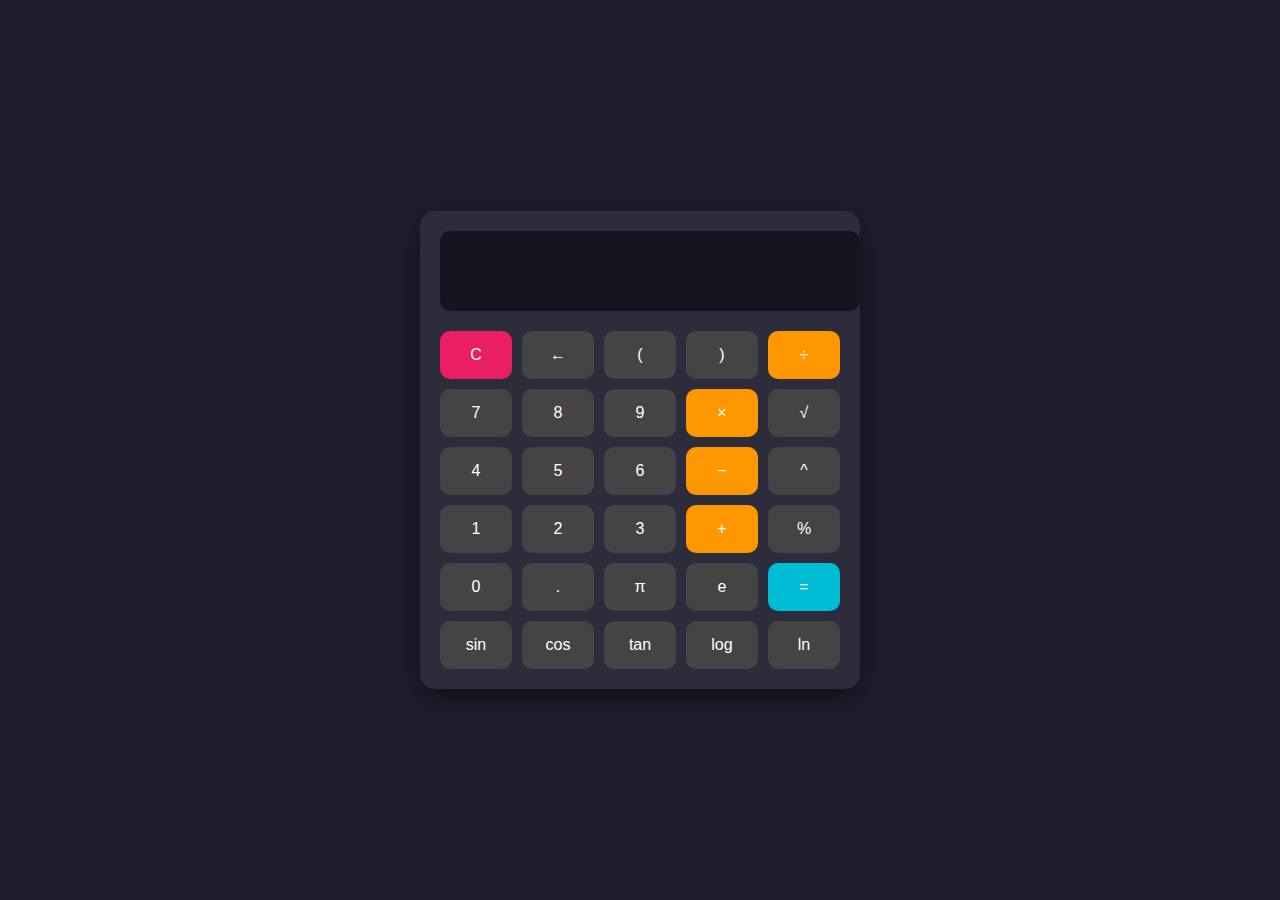
<file: calculator.html>
<!DOCTYPE html>
<html lang="en">
<head>
  <meta charset="UTF-8">
  <meta name="viewport" content="width=device-width, initial-scale=1.0">
  <title>Scientific Calculator</title>
  <style>
    body {
      font-family: 'Segoe UI', sans-serif;
      background-color: #1e1e2f;
      display: flex;
      justify-content: center;
      align-items: center;
      height: 100vh;
      margin: 0;
    }
    .calculator {
      background-color: #2c2c3c;
      padding: 20px;
      border-radius: 15px;
      box-shadow: 0 8px 30px rgba(0, 0, 0, 0.5);
      width: 400px;
    }
    .display {
      width: 100%;
      height: 60px;
      background-color: #151522;
      color: #00ffcc;
      text-align: right;
      padding: 10px;
      font-size: 1.8em;
      border-radius: 10px;
      margin-bottom: 20px;
      overflow-x: auto;
    }
    .buttons {
      display: grid;
      grid-template-columns: repeat(5, 1fr);
      gap: 10px;
    }
    button {
      padding: 15px;
      font-size: 1em;
      border: none;
      border-radius: 10px;
      color: #fff;
      background-color: #444;
      cursor: pointer;
      transition: background-color 0.2s;
    }
    button:hover {
      background-color: #666;
    }
    button.operator {
      background-color: #ff9800;
    }
    button.equal {
      background-color: #00bcd4;
    }
    button.equal:hover {
      background-color: #0097a7;
    }
    button.clear {
      background-color: #e91e63;
    }
    button.clear:hover {
      background-color: #c2185b;
    }
  </style>
</head>
<body>
  <div class="calculator">
    <div id="display" class="display"></div>
    <div class="buttons">
      <button class="clear" onclick="clearDisplay()">C</button>
      <button onclick="deleteLast()">←</button>
      <button onclick="append('(')">(</button>
      <button onclick="append(')')">)</button>
      <button class="operator" onclick="append('/')">÷</button>

      <button onclick="append('7')">7</button>
      <button onclick="append('8')">8</button>
      <button onclick="append('9')">9</button>
      <button class="operator" onclick="append('*')">×</button>
      <button onclick="append('Math.sqrt(')">√</button>

      <button onclick="append('4')">4</button>
      <button onclick="append('5')">5</button>
      <button onclick="append('6')">6</button>
      <button class="operator" onclick="append('-')">−</button>
      <button onclick="append('**')">^</button>

      <button onclick="append('1')">1</button>
      <button onclick="append('2')">2</button>
      <button onclick="append('3')">3</button>
      <button class="operator" onclick="append('+')">+</button>
      <button onclick="append('%')">%</button>

      <button onclick="append('0')">0</button>
      <button onclick="append('.')">.</button>
      <button onclick="append('Math.PI')">π</button>
      <button onclick="append('Math.E')">e</button>
      <button class="equal" onclick="calculate()">=</button>

      <button onclick="append('sin(')">sin</button>
      <button onclick="append('cos(')">cos</button>
      <button onclick="append('tan(')">tan</button>
      <button onclick="append('log(')">log</button>
      <button onclick="append('ln(')">ln</button>
    </div>
  </div>

  <script>
    const display = document.getElementById('display');

    function append(value) {
      display.innerText += value;
    }

    function clearDisplay() {
      display.innerText = '';
    }

    function deleteLast() {
      display.innerText = display.innerText.slice(0, -1);
    }

    function sin(x) {
      return Math.sin(toRadians(x));
    }
    function cos(x) {
      return Math.cos(toRadians(x));
    }
    function tan(x) {
      return Math.tan(toRadians(x));
    }
    function log(x) {
      return Math.log10(x);
    }
    function ln(x) {
      return Math.log(x);
    }
    function toRadians(degrees) {
      return degrees * (Math.PI / 180);
    }

    function calculate() {
      try {
        const result = Function('sin', 'cos', 'tan', 'log', 'ln', 'Math', 'return ' + display.innerText)(sin, cos, tan, log, ln, Math);
        display.innerText = result;
      } catch (e) {
        display.innerText = 'Error';
      }
    }
  </script>
</body>
</html>
</file>
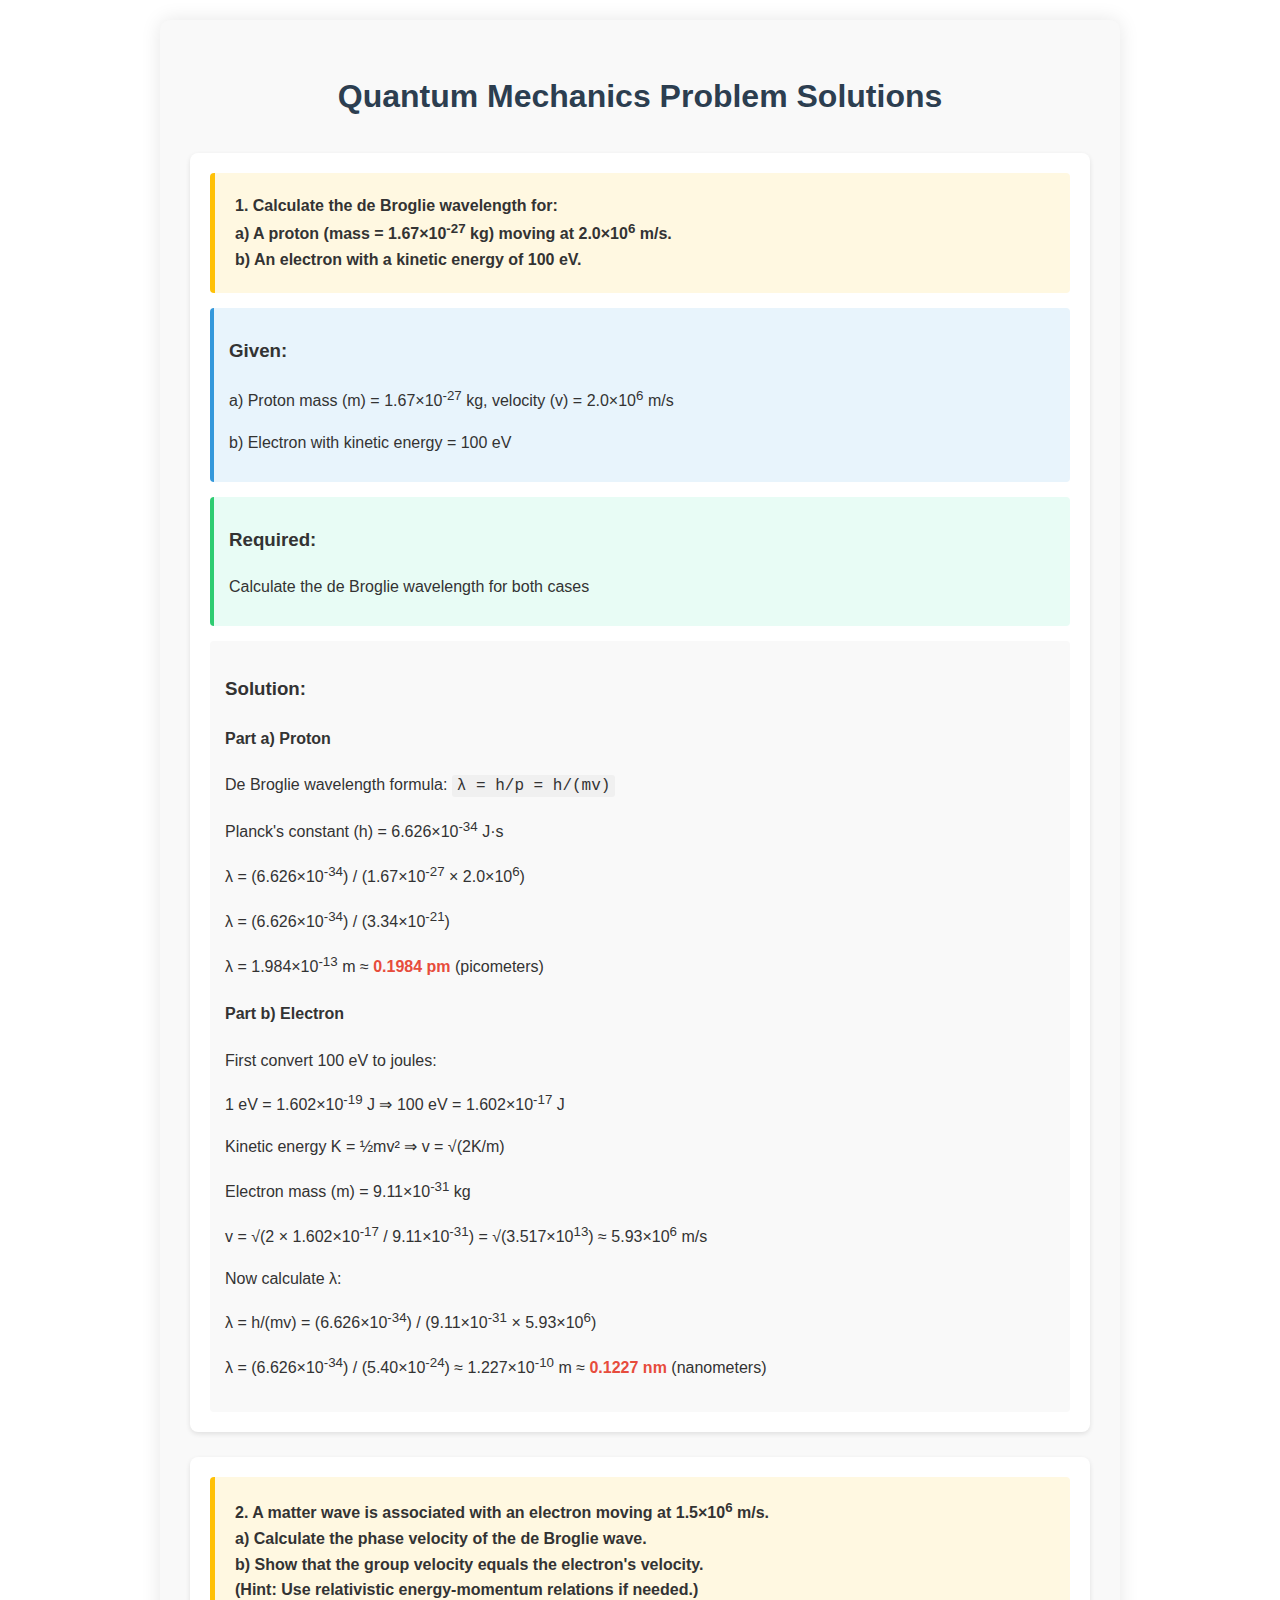
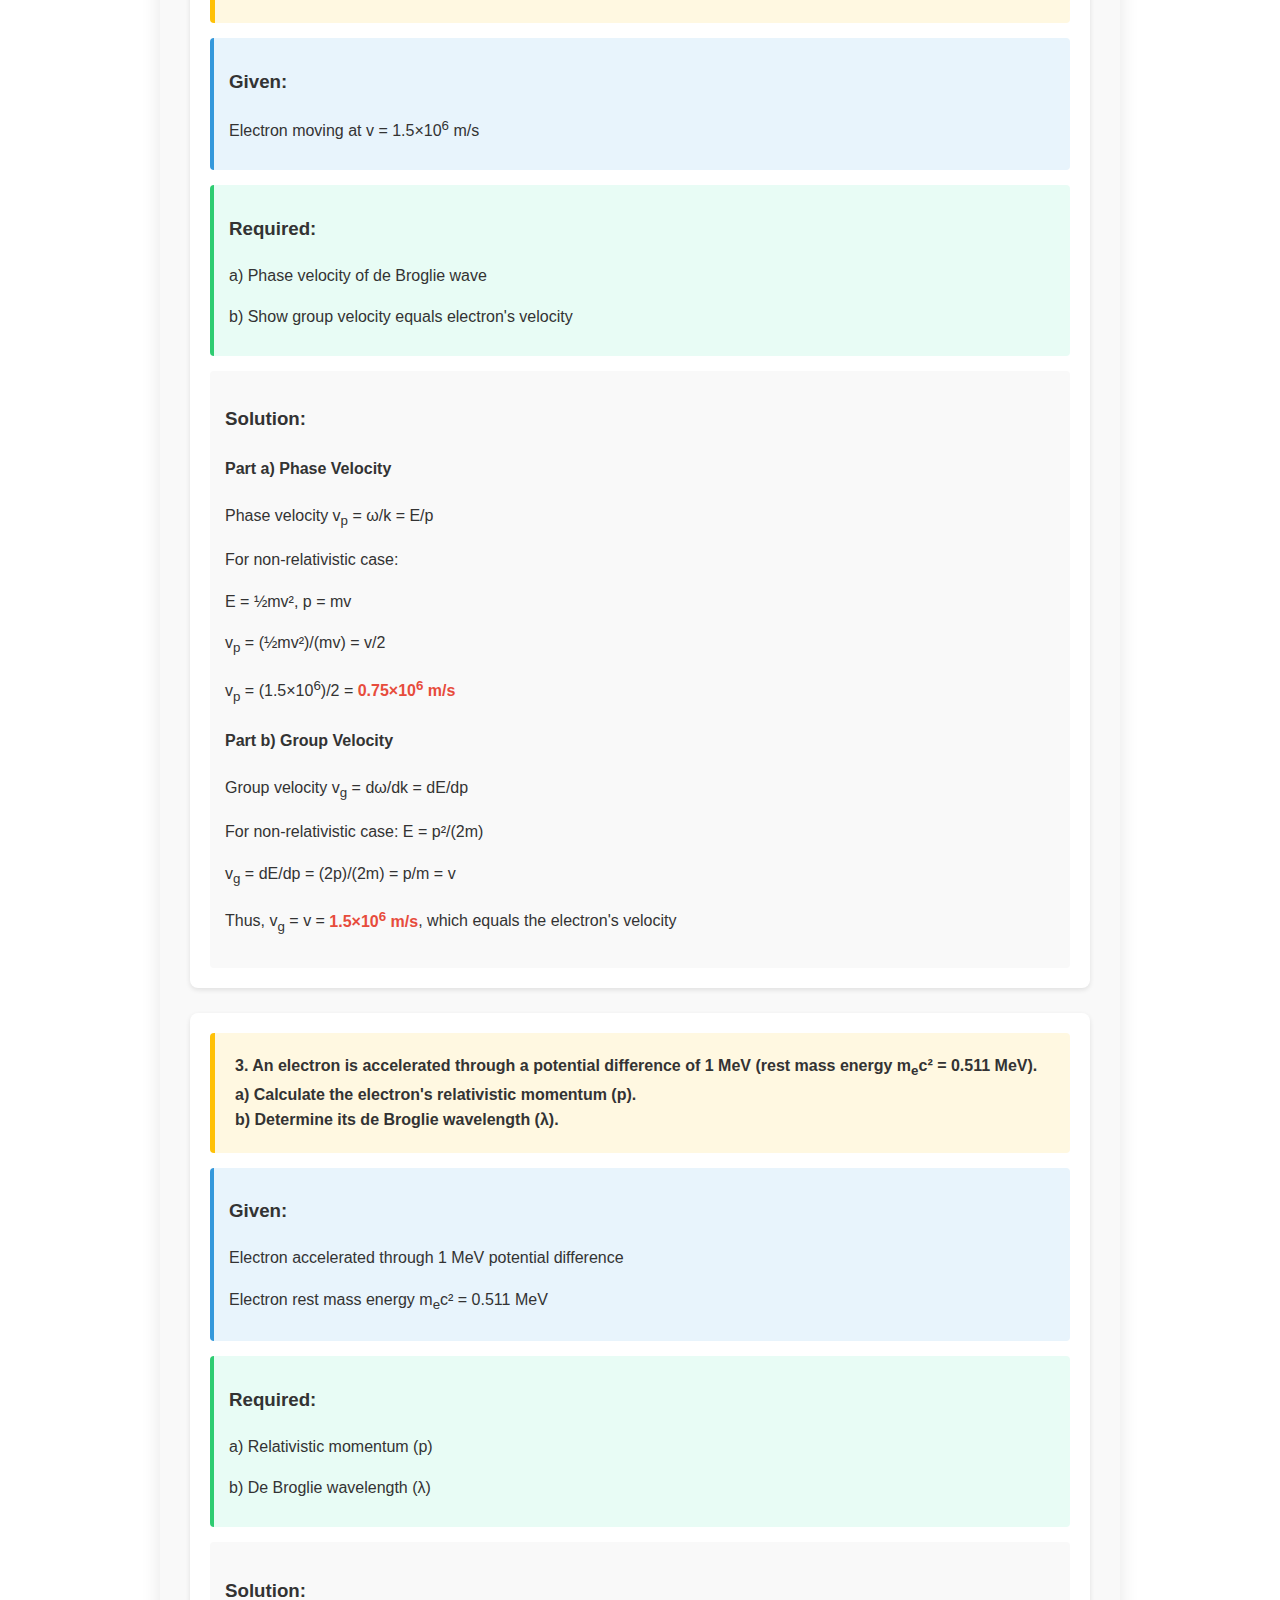
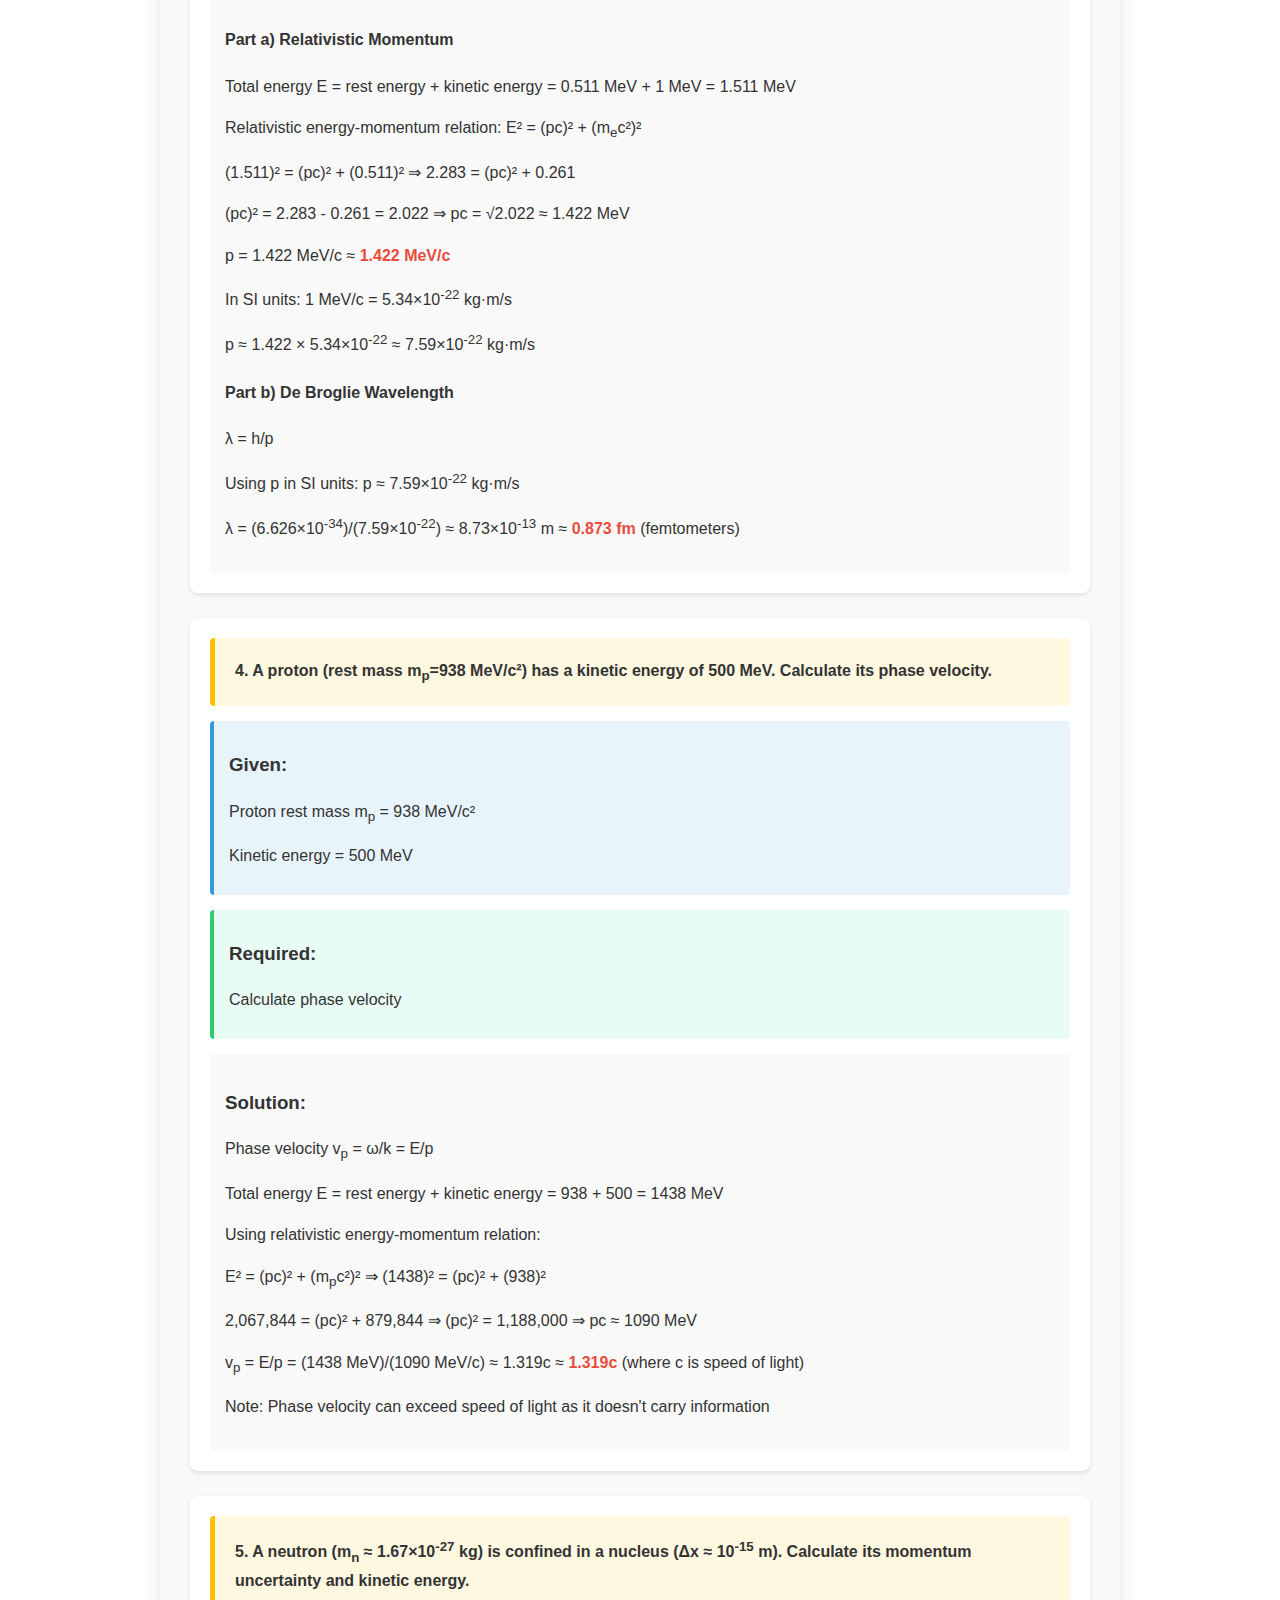
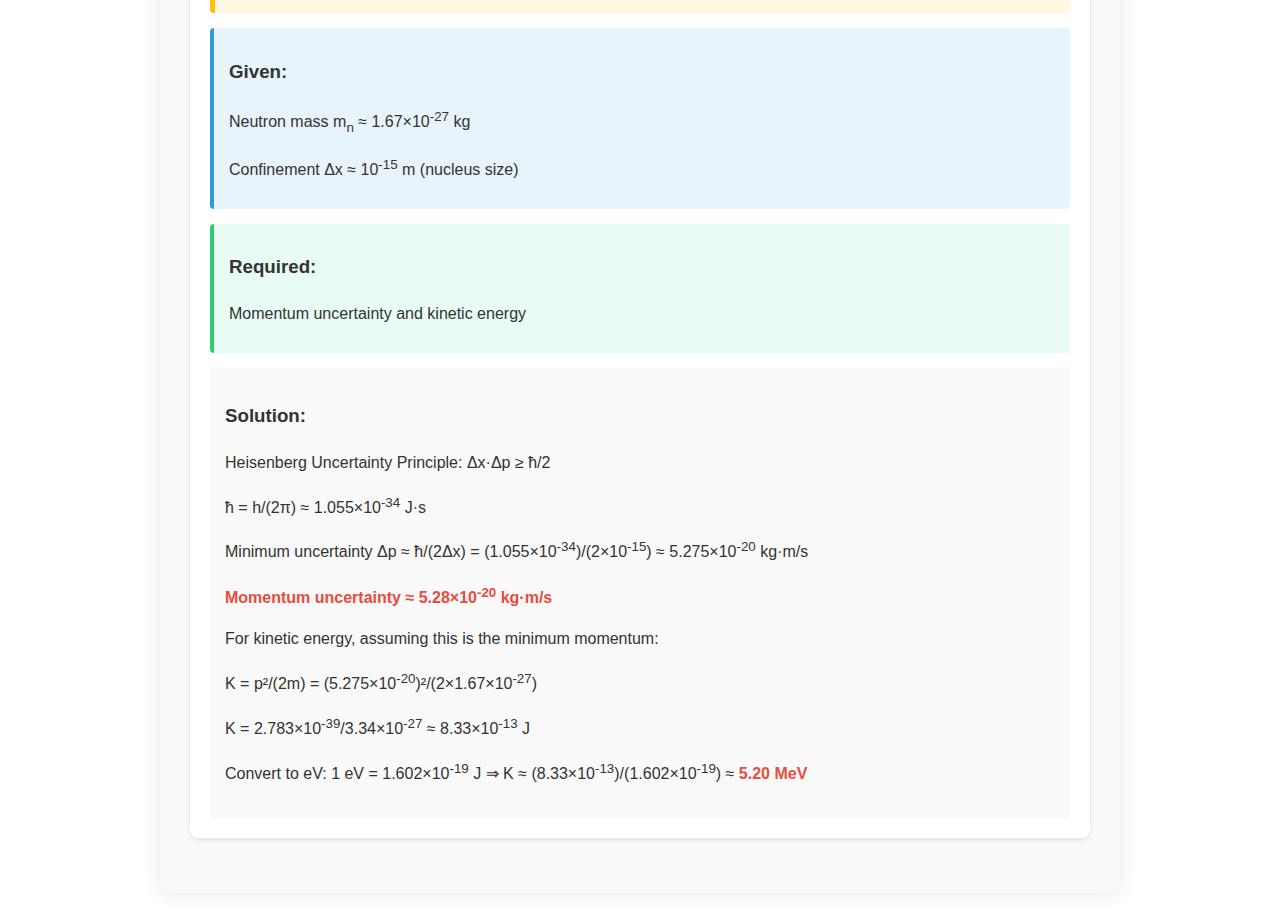
<file: modernPhysics.html>
<!DOCTYPE html>
<html lang="en">
<head>
    <meta charset="UTF-8">
    <meta name="viewport" content="width=device-width, initial-scale=1.0">
    <title>Quantum Mechanics Problem Solutions</title>
    <style>
        body {
            font-family: Arial, sans-serif;
            line-height: 1.6;
            margin: 0;
            padding: 20px;
            color: #333;
        }
        .container {
            max-width: 900px;
            margin: 0 auto;
            background-color: #f9f9f9;
            padding: 30px;
            border-radius: 10px;
            box-shadow: 0 0 20px rgba(0,0,0,0.1);
        }
        h1 {
            color: #2c3e50;
            text-align: center;
            margin-bottom: 30px;
        }
        h2 {
            color: #3498db;
            border-bottom: 2px solid #3498db;
            padding-bottom: 5px;
            margin-top: 30px;
        }
        .question {
            background-color: #fff8e1;
            padding: 20px;
            border-left: 5px solid #ffc107;
            margin-bottom: 15px;
            border-radius: 4px;
            font-weight: bold;
        }
        .problem {
            background-color: white;
            padding: 20px;
            border-radius: 8px;
            margin-bottom: 25px;
            box-shadow: 0 2px 5px rgba(0,0,0,0.1);
        }
        .given {
            background-color: #e8f4fc;
            padding: 10px 15px;
            border-left: 4px solid #3498db;
            margin-bottom: 15px;
            border-radius: 4px;
        }
        .required {
            background-color: #e8fcf5;
            padding: 10px 15px;
            border-left: 4px solid #2ecc71;
            margin-bottom: 15px;
            border-radius: 4px;
        }
        .solution {
            background-color: #f9f9f9;
            padding: 15px;
            border-radius: 4px;
            overflow-x: auto;
        }
        .important {
            font-weight: bold;
            color: #e74c3c;
        }
        .formula {
            font-family: "Courier New", monospace;
            background-color: #f0f0f0;
            padding: 2px 5px;
            border-radius: 3px;
        }
    </style>
</head>
<body>
    <div class="container">
        <h1>Quantum Mechanics Problem Solutions</h1>
        
        <!-- Problem 1 -->
        <div class="problem">
            <div class="question">
                1. Calculate the de Broglie wavelength for:<br>
                a) A proton (mass = 1.67×10<sup>-27</sup> kg) moving at 2.0×10<sup>6</sup> m/s.<br>
                b) An electron with a kinetic energy of 100 eV.
            </div>
            
            <div class="given">
                <h3>Given:</h3>
                <p>a) Proton mass (m) = 1.67×10<sup>-27</sup> kg, velocity (v) = 2.0×10<sup>6</sup> m/s</p>
                <p>b) Electron with kinetic energy = 100 eV</p>
            </div>
            
            <div class="required">
                <h3>Required:</h3>
                <p>Calculate the de Broglie wavelength for both cases</p>
            </div>
            
            <div class="solution">
                <h3>Solution:</h3>
                
                <h4>Part a) Proton</h4>
                <p>De Broglie wavelength formula: <span class="formula">λ = h/p = h/(mv)</span></p>
                <p>Planck's constant (h) = 6.626×10<sup>-34</sup> J·s</p>
                <p>λ = (6.626×10<sup>-34</sup>) / (1.67×10<sup>-27</sup> × 2.0×10<sup>6</sup>)</p>
                <p>λ = (6.626×10<sup>-34</sup>) / (3.34×10<sup>-21</sup>)</p>
                <p>λ = 1.984×10<sup>-13</sup> m ≈ <span class="important">0.1984 pm</span> (picometers)</p>
                
                <h4>Part b) Electron</h4>
                <p>First convert 100 eV to joules:</p>
                <p>1 eV = 1.602×10<sup>-19</sup> J ⇒ 100 eV = 1.602×10<sup>-17</sup> J</p>
                <p>Kinetic energy K = ½mv² ⇒ v = √(2K/m)</p>
                <p>Electron mass (m) = 9.11×10<sup>-31</sup> kg</p>
                <p>v = √(2 × 1.602×10<sup>-17</sup> / 9.11×10<sup>-31</sup>) = √(3.517×10<sup>13</sup>) ≈ 5.93×10<sup>6</sup> m/s</p>
                <p>Now calculate λ:</p>
                <p>λ = h/(mv) = (6.626×10<sup>-34</sup>) / (9.11×10<sup>-31</sup> × 5.93×10<sup>6</sup>)</p>
                <p>λ = (6.626×10<sup>-34</sup>) / (5.40×10<sup>-24</sup>) ≈ 1.227×10<sup>-10</sup> m ≈ <span class="important">0.1227 nm</span> (nanometers)</p>
            </div>
        </div>
        
        <!-- Problem 2 -->
        <div class="problem">
            <div class="question">
                2. A matter wave is associated with an electron moving at 1.5×10<sup>6</sup> m/s.<br>
                a) Calculate the phase velocity of the de Broglie wave.<br>
                b) Show that the group velocity equals the electron's velocity.<br>
                (Hint: Use relativistic energy-momentum relations if needed.)
            </div>
            
            <div class="given">
                <h3>Given:</h3>
                <p>Electron moving at v = 1.5×10<sup>6</sup> m/s</p>
            </div>
            
            <div class="required">
                <h3>Required:</h3>
                <p>a) Phase velocity of de Broglie wave</p>
                <p>b) Show group velocity equals electron's velocity</p>
            </div>
            
            <div class="solution">
                <h3>Solution:</h3>
                
                <h4>Part a) Phase Velocity</h4>
                <p>Phase velocity v<sub>p</sub> = ω/k = E/p</p>
                <p>For non-relativistic case:</p>
                <p>E = ½mv², p = mv</p>
                <p>v<sub>p</sub> = (½mv²)/(mv) = v/2</p>
                <p>v<sub>p</sub> = (1.5×10<sup>6</sup>)/2 = <span class="important">0.75×10<sup>6</sup> m/s</span></p>
                
                <h4>Part b) Group Velocity</h4>
                <p>Group velocity v<sub>g</sub> = dω/dk = dE/dp</p>
                <p>For non-relativistic case: E = p²/(2m)</p>
                <p>v<sub>g</sub> = dE/dp = (2p)/(2m) = p/m = v</p>
                <p>Thus, v<sub>g</sub> = v = <span class="important">1.5×10<sup>6</sup> m/s</span>, which equals the electron's velocity</p>
            </div>
        </div>
        
        <!-- Problem 3 -->
        <div class="problem">
            <div class="question">
                3. An electron is accelerated through a potential difference of 1 MeV (rest mass energy m<sub>e</sub>c² = 0.511 MeV).<br>
                a) Calculate the electron's relativistic momentum (p).<br>
                b) Determine its de Broglie wavelength (λ).
            </div>
            
            <div class="given">
                <h3>Given:</h3>
                <p>Electron accelerated through 1 MeV potential difference</p>
                <p>Electron rest mass energy m<sub>e</sub>c² = 0.511 MeV</p>
            </div>
            
            <div class="required">
                <h3>Required:</h3>
                <p>a) Relativistic momentum (p)</p>
                <p>b) De Broglie wavelength (λ)</p>
            </div>
            
            <div class="solution">
                <h3>Solution:</h3>
                
                <h4>Part a) Relativistic Momentum</h4>
                <p>Total energy E = rest energy + kinetic energy = 0.511 MeV + 1 MeV = 1.511 MeV</p>
                <p>Relativistic energy-momentum relation: E² = (pc)² + (m<sub>e</sub>c²)²</p>
                <p>(1.511)² = (pc)² + (0.511)² ⇒ 2.283 = (pc)² + 0.261</p>
                <p>(pc)² = 2.283 - 0.261 = 2.022 ⇒ pc = √2.022 ≈ 1.422 MeV</p>
                <p>p = 1.422 MeV/c ≈ <span class="important">1.422 MeV/c</span></p>
                <p>In SI units: 1 MeV/c = 5.34×10<sup>-22</sup> kg·m/s</p>
                <p>p ≈ 1.422 × 5.34×10<sup>-22</sup> ≈ 7.59×10<sup>-22</sup> kg·m/s</p>
                
                <h4>Part b) De Broglie Wavelength</h4>
                <p>λ = h/p</p>
                <p>Using p in SI units: p ≈ 7.59×10<sup>-22</sup> kg·m/s</p>
                <p>λ = (6.626×10<sup>-34</sup>)/(7.59×10<sup>-22</sup>) ≈ 8.73×10<sup>-13</sup> m ≈ <span class="important">0.873 fm</span> (femtometers)</p>
            </div>
        </div>
        
        <!-- Problem 4 -->
        <div class="problem">
            <div class="question">
                4. A proton (rest mass m<sub>p</sub>=938 MeV/c²) has a kinetic energy of 500 MeV. Calculate its phase velocity.
            </div>
            
            <div class="given">
                <h3>Given:</h3>
                <p>Proton rest mass m<sub>p</sub> = 938 MeV/c²</p>
                <p>Kinetic energy = 500 MeV</p>
            </div>
            
            <div class="required">
                <h3>Required:</h3>
                <p>Calculate phase velocity</p>
            </div>
            
            <div class="solution">
                <h3>Solution:</h3>
                <p>Phase velocity v<sub>p</sub> = ω/k = E/p</p>
                <p>Total energy E = rest energy + kinetic energy = 938 + 500 = 1438 MeV</p>
                <p>Using relativistic energy-momentum relation:</p>
                <p>E² = (pc)² + (m<sub>p</sub>c²)² ⇒ (1438)² = (pc)² + (938)²</p>
                <p>2,067,844 = (pc)² + 879,844 ⇒ (pc)² = 1,188,000 ⇒ pc ≈ 1090 MeV</p>
                <p>v<sub>p</sub> = E/p = (1438 MeV)/(1090 MeV/c) ≈ 1.319c ≈ <span class="important">1.319c</span> (where c is speed of light)</p>
                <p>Note: Phase velocity can exceed speed of light as it doesn't carry information</p>
            </div>
        </div>
        
        <!-- Problem 5 -->
        <div class="problem">
            <div class="question">
                5. A neutron (m<sub>n</sub> ≈ 1.67×10<sup>-27</sup> kg) is confined in a nucleus (Δx ≈ 10<sup>-15</sup> m). Calculate its momentum uncertainty and kinetic energy.
            </div>
            
            <div class="given">
                <h3>Given:</h3>
                <p>Neutron mass m<sub>n</sub> ≈ 1.67×10<sup>-27</sup> kg</p>
                <p>Confinement Δx ≈ 10<sup>-15</sup> m (nucleus size)</p>
            </div>
            
            <div class="required">
                <h3>Required:</h3>
                <p>Momentum uncertainty and kinetic energy</p>
            </div>
            
            <div class="solution">
                <h3>Solution:</h3>
                <p>Heisenberg Uncertainty Principle: Δx·Δp ≥ ħ/2</p>
                <p>ħ = h/(2π) ≈ 1.055×10<sup>-34</sup> J·s</p>
                <p>Minimum uncertainty Δp ≈ ħ/(2Δx) = (1.055×10<sup>-34</sup>)/(2×10<sup>-15</sup>) ≈ 5.275×10<sup>-20</sup> kg·m/s</p>
                <p><span class="important">Momentum uncertainty ≈ 5.28×10<sup>-20</sup> kg·m/s</span></p>
                
                <p>For kinetic energy, assuming this is the minimum momentum:</p>
                <p>K = p²/(2m) = (5.275×10<sup>-20</sup>)²/(2×1.67×10<sup>-27</sup>)</p>
                <p>K = 2.783×10<sup>-39</sup>/3.34×10<sup>-27</sup> ≈ 8.33×10<sup>-13</sup> J</p>
                <p>Convert to eV: 1 eV = 1.602×10<sup>-19</sup> J ⇒ K ≈ (8.33×10<sup>-13</sup>)/(1.602×10<sup>-19</sup>) ≈ <span class="important">5.20 MeV</span></p>
            </div>
        </div>
    </div>
</body>
</html>
</file>
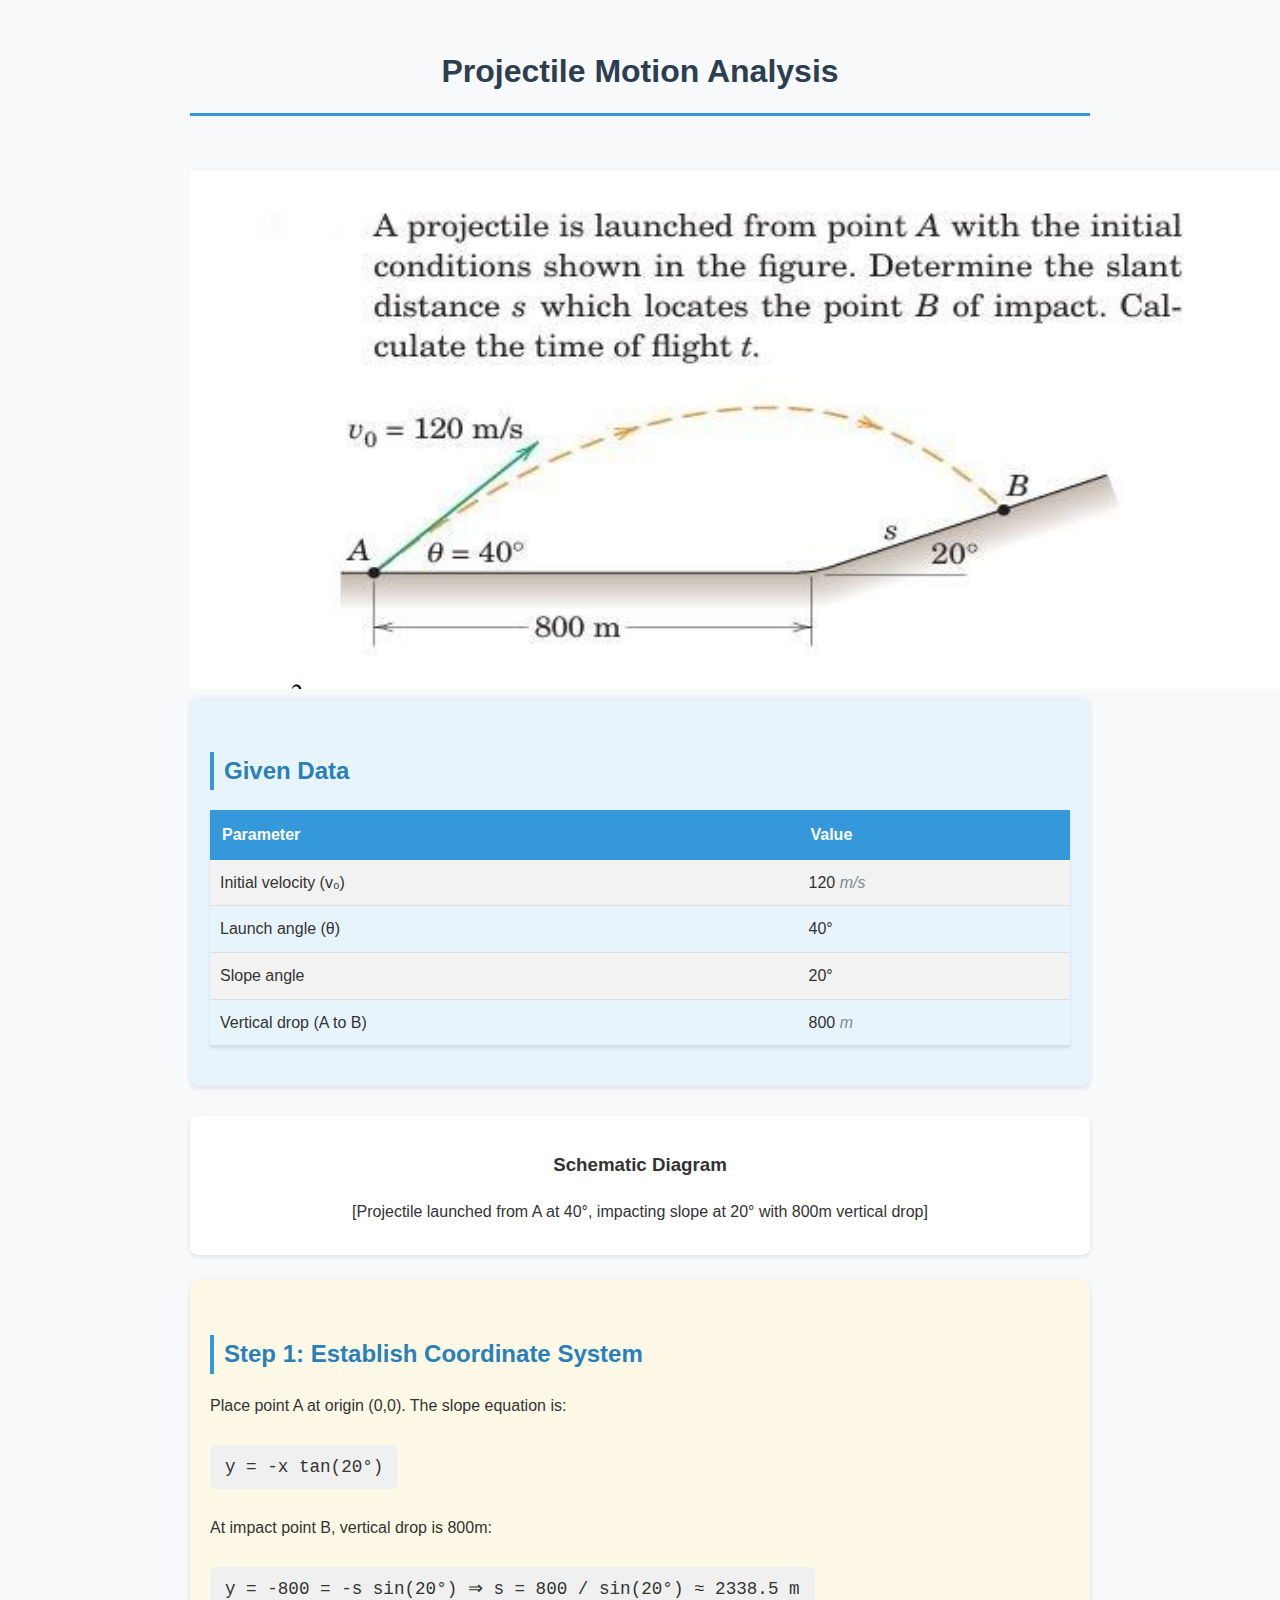
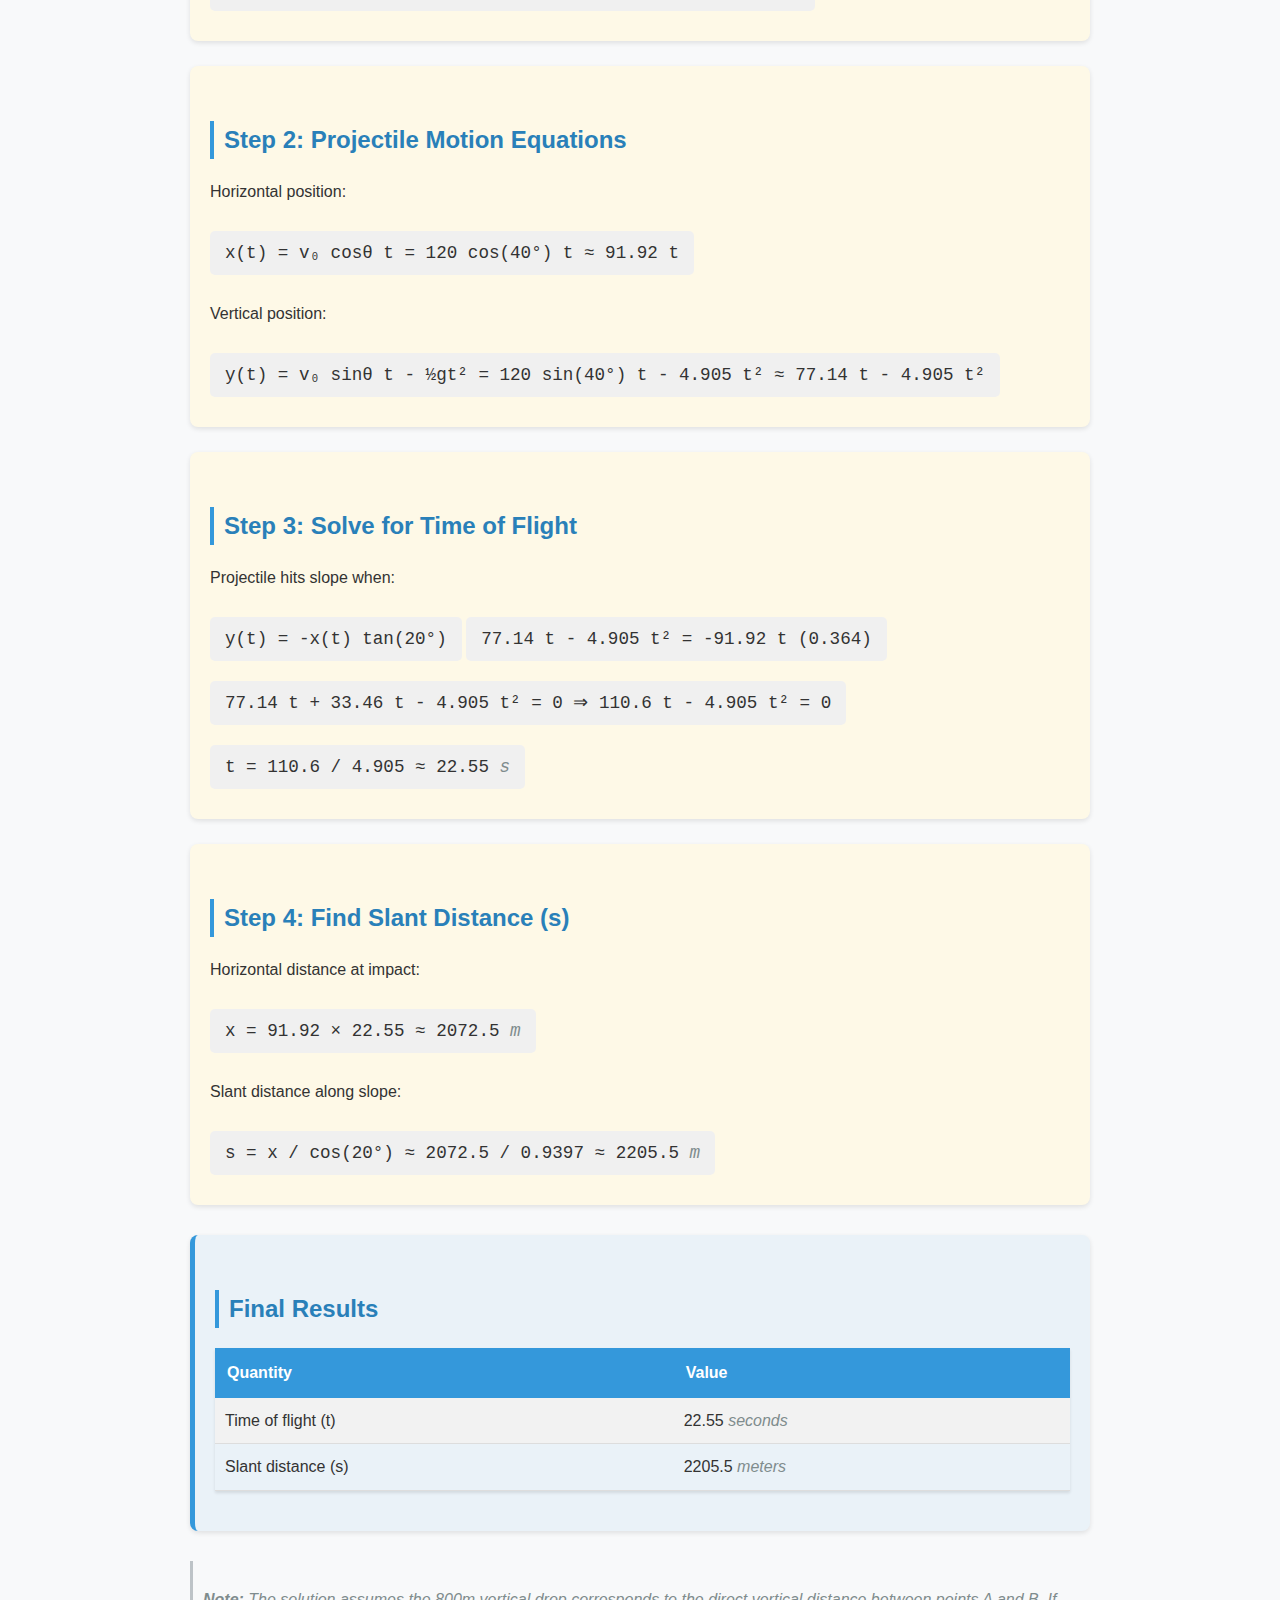
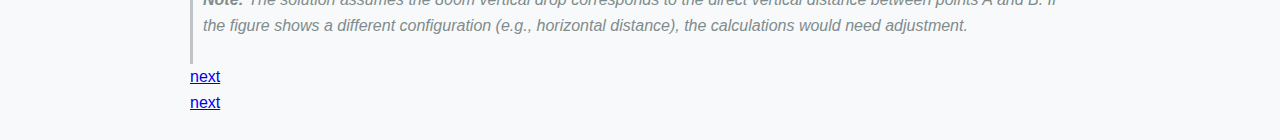
<file: projectil.html>
<!DOCTYPE html>
<html lang="en">
<head>
    <meta charset="UTF-8">
    <meta name="viewport" content="width=device-width, initial-scale=1.0">
    <title>Projectile Motion Analysis</title>
    <style>
        body {
            font-family: 'Segoe UI', Tahoma, Geneva, Verdana, sans-serif;
            line-height: 1.6;
            color: #333;
            max-width: 900px;
            margin: 0 auto;
            padding: 25px;
            background-color: #f8f9fa;
        }
        h1 {
            color: #2c3e50;
            text-align: center;
            border-bottom: 3px solid #3498db;
            padding-bottom: 15px;
            margin-bottom: 30px;
        }
        h2 {
            color: #2980b9;
            margin-top: 35px;
            border-left: 4px solid #3498db;
            padding-left: 10px;
        }
        .given-data {
            background-color: #e8f4fc;
            padding: 20px;
            border-radius: 8px;
            margin-bottom: 30px;
            box-shadow: 0 2px 5px rgba(0,0,0,0.1);
        }
        .calculation {
            background-color: #fef9e7;
            padding: 20px;
            border-radius: 8px;
            margin: 25px 0;
            box-shadow: 0 2px 5px rgba(0,0,0,0.1);
        }
        .result {
            background-color: #eaf2f8;
            padding: 20px;
            border-radius: 8px;
            margin: 30px 0;
            border-left: 5px solid #3498db;
            box-shadow: 0 2px 5px rgba(0,0,0,0.1);
        }
        .equation {
            font-family: 'Courier New', monospace;
            font-size: 1.1em;
            background-color: #f0f0f0;
            padding: 8px 15px;
            border-radius: 5px;
            display: inline-block;
            margin: 10px 0;
        }
        .vector {
            font-weight: bold;
            color: #c0392b;
        }
        .unit {
            font-style: italic;
            color: #7f8c8d;
        }
        table {
            width: 100%;
            border-collapse: collapse;
            margin: 20px 0;
            box-shadow: 0 2px 3px rgba(0,0,0,0.1);
        }
        th {
            background-color: #3498db;
            color: white;
            text-align: left;
            padding: 12px;
        }
        td {
            padding: 10px;
            border-bottom: 1px solid #ddd;
        }
        tr:nth-child(even) {
            background-color: #f2f2f2;
        }
        .note {
            font-style: italic;
            color: #7f8c8d;
            margin-top: 20px;
            padding: 10px;
            border-left: 3px solid #bdc3c7;
        }
        .diagram {
            text-align: center;
            margin: 20px 0;
            padding: 15px;
            background-color: #fff;
            border-radius: 8px;
            box-shadow: 0 2px 5px rgba(0,0,0,0.1);
        }
        .diagram img {
            max-width: 100%;
            height: auto;
            border: 1px solid #ddd;
        }
    </style>
</head>
<body>
    <h1>Projectile Motion Analysis</h1><br>
    <img src="image1.jpeg" alt="Car acceleration problem diagram">
    <div class="given-data">
        <h2>Given Data</h2>
        <table>
            <tr>
                <th>Parameter</th>
                <th>Value</th>
            </tr>
            <tr>
                <td>Initial velocity (v₀)</td>
                <td>120 <span class="unit">m/s</span></td>
            </tr>
            <tr>
                <td>Launch angle (θ)</td>
                <td>40°</td>
            </tr>
            <tr>
                <td>Slope angle</td>
                <td>20°</td>
            </tr>
            <tr>
                <td>Vertical drop (A to B)</td>
                <td>800 <span class="unit">m</span></td>
            </tr>
        </table>
    </div>

    <div class="diagram">
        <h3>Schematic Diagram</h3>
        <p>[Projectile launched from A at 40°, impacting slope at 20° with 800m vertical drop]</p>
    </div>

    <div class="calculation">
        <h2>Step 1: Establish Coordinate System</h2>
        <p>Place point A at origin (0,0). The slope equation is:</p>
        <div class="equation">y = -x tan(20°)</div>
        <p>At impact point B, vertical drop is 800m:</p>
        <div class="equation">y = -800 = -s sin(20°) ⇒ s = 800 / sin(20°) ≈ 2338.5 m</div>
    </div>

    <div class="calculation">
        <h2>Step 2: Projectile Motion Equations</h2>
        <p>Horizontal position:</p>
        <div class="equation">x(t) = v₀ cosθ t = 120 cos(40°) t ≈ 91.92 t</div>
        <p>Vertical position:</p>
        <div class="equation">y(t) = v₀ sinθ t - ½gt² = 120 sin(40°) t - 4.905 t² ≈ 77.14 t - 4.905 t²</div>
    </div>

    <div class="calculation">
        <h2>Step 3: Solve for Time of Flight</h2>
        <p>Projectile hits slope when:</p>
        <div class="equation">y(t) = -x(t) tan(20°)</div>
        <div class="equation">77.14 t - 4.905 t² = -91.92 t (0.364)</div>
        <div class="equation">77.14 t + 33.46 t - 4.905 t² = 0 ⇒ 110.6 t - 4.905 t² = 0</div>
        <div class="equation">t = 110.6 / 4.905 ≈ 22.55 <span class="unit">s</span></div>
    </div>

    <div class="calculation">
        <h2>Step 4: Find Slant Distance (s)</h2>
        <p>Horizontal distance at impact:</p>
        <div class="equation">x = 91.92 × 22.55 ≈ 2072.5 <span class="unit">m</span></div>
        <p>Slant distance along slope:</p>
        <div class="equation">s = x / cos(20°) ≈ 2072.5 / 0.9397 ≈ 2205.5 <span class="unit">m</span></div>
    </div>

    <div class="result">
        <h2>Final Results</h2>
        <table>
            <tr>
                <th>Quantity</th>
                <th>Value</th>
            </tr>
            <tr>
                <td>Time of flight (t)</td>
                <td>22.55 <span class="unit">seconds</span></td>
            </tr>
            <tr>
                <td>Slant distance (s)</td>
                <td>2205.5 <span class="unit">meters</span></td>
            </tr>
        </table>
    </div>

    <div class="note">
        <p><strong>Note:</strong> The solution assumes the 800m vertical drop corresponds to the direct vertical distance between points A and B. If the figure shows a different configuration (e.g., horizontal distance), the calculations would need adjustment.</p>
    </div>
     <a href="https://sharew32.github.io/daynamics/index.html" target="_blank" rel="noopener">next</a><br>
    <a href="https://sharew32.github.io/daynamics/toboggan.html" target="_blank" rel="noopener">next</a>
</body>
</html>
</file>
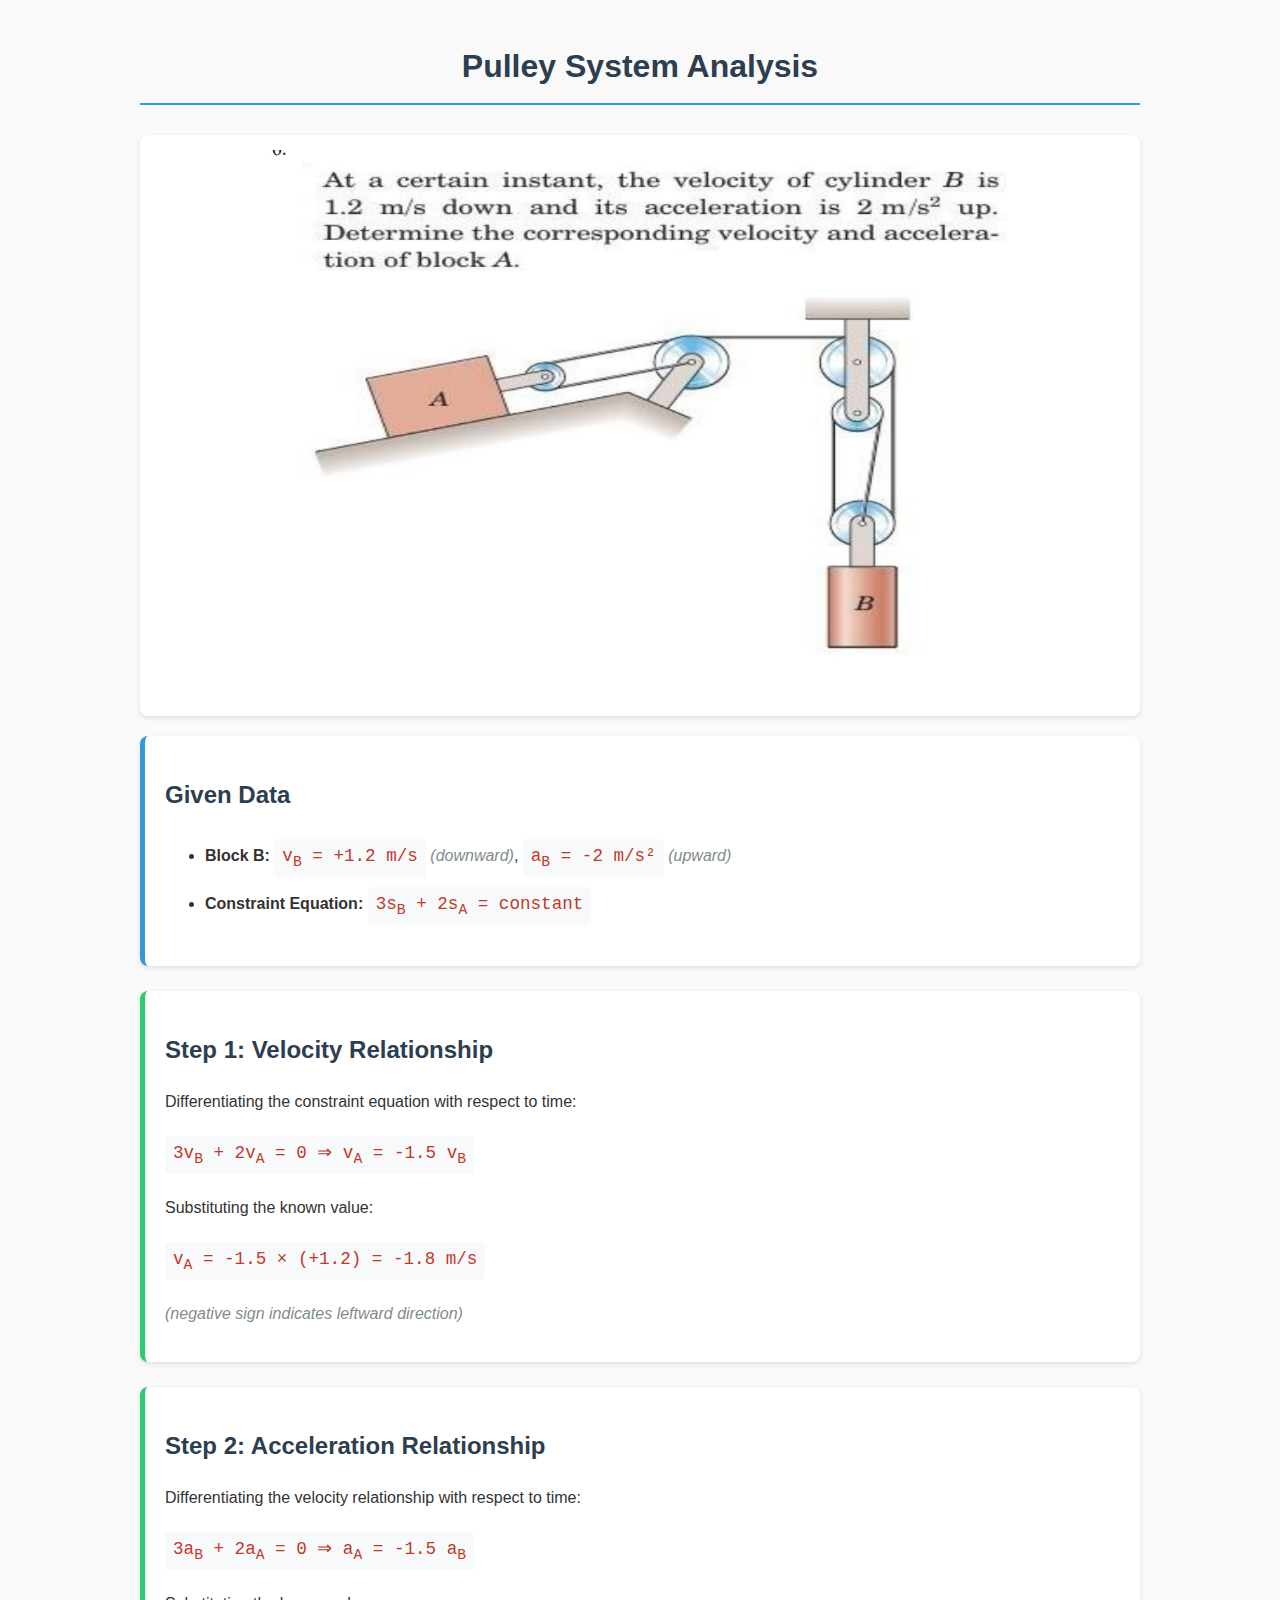
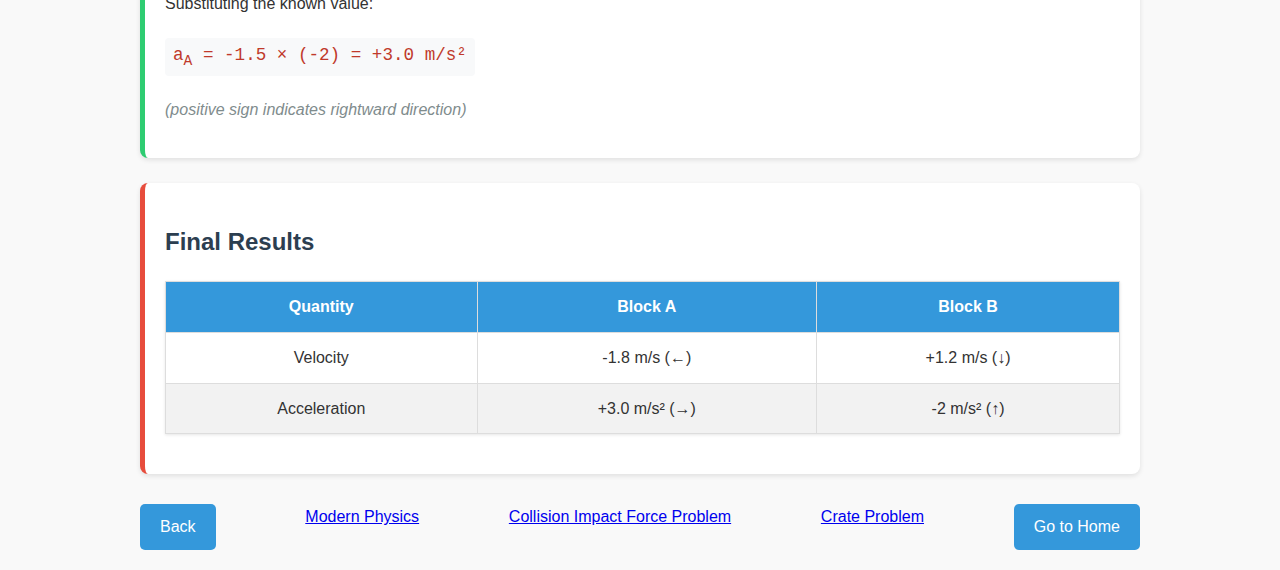
<file: pullySystem.html>
<!DOCTYPE html>
<html lang="en">
<head>
    <meta charset="UTF-8">
    <meta name="viewport" content="width=device-width, initial-scale=1.0">
    <title>Pulley System Analysis</title>
    <style>
        body {
            font-family: 'Segoe UI', Tahoma, Geneva, Verdana, sans-serif;
            line-height: 1.6;
            margin: 0;
            padding: 20px;
            background-color: #f9f9f9;
            color: #333;
            max-width: 1000px;
            margin: 0 auto;
        }

        h1, h2 {
            color: #2c3e50;
        }

        h1 {
            text-align: center;
            margin-bottom: 30px;
            border-bottom: 2px solid #3498db;
            padding-bottom: 10px;
        }

        .diagram-container {
            text-align: center;
            margin: 20px 0;
            background-color: white;
            padding: 15px;
            border-radius: 8px;
            box-shadow: 0 2px 5px rgba(0,0,0,0.1);
        }

        .diagram-container img {
            max-width: 100%;
            height: auto;
        }

        .section {
            background-color: white;
            padding: 20px;
            margin-bottom: 25px;
            border-radius: 8px;
            box-shadow: 0 2px 5px rgba(0,0,0,0.1);
        }

        .given {
            border-left: 5px solid #3498db;
        }

        .calculation {
            border-left: 5px solid #2ecc71;
        }

        .result {
            border-left: 5px solid #e74c3c;
        }

        .equation {
            font-family: 'Courier New', Courier, monospace;
            font-size: 1.1em;
            color: #c0392b;
            background-color: #f8f9fa;
            padding: 3px 8px;
            border-radius: 4px;
            display: inline-block;
            margin: 5px 0;
        }

        table {
            width: 100%;
            border-collapse: collapse;
            margin: 20px 0;
            box-shadow: 0 1px 3px rgba(0,0,0,0.1);
        }

        th, td {
            border: 1px solid #ddd;
            padding: 12px;
            text-align: center;
        }

        th {
            background-color: #3498db;
            color: white;
            font-weight: bold;
        }

        tr:nth-child(even) {
            background-color: #f2f2f2;
        }

        .navigation {
            display: flex;
            justify-content: space-between;
            margin-top: 30px;
        }

        .nav-button {
            padding: 10px 20px;
            background-color: #3498db;
            color: white;
            text-decoration: none;
            border-radius: 5px;
            transition: background-color 0.3s;
        }

        .nav-button:hover {
            background-color: #2980b9;
        }

        .direction {
            font-style: italic;
            color: #7f8c8d;
        }
    </style>
</head>
<body>
    <h1>Pulley System Analysis</h1>

    <div class="diagram-container">
        <img src="image6.jpeg" alt="Pulley System Diagram">
    </div>

    <div class="section given">
        <h2>Given Data</h2>
        <ul>
            <li><strong>Block B:</strong> 
                <span class="equation">v<sub>B</sub> = +1.2 m/s</span> <span class="direction">(downward)</span>, 
                <span class="equation">a<sub>B</sub> = -2 m/s²</span> <span class="direction">(upward)</span>
            </li>
            <li><strong>Constraint Equation:</strong> 
                <span class="equation">3s<sub>B</sub> + 2s<sub>A</sub> = constant</span>
            </li>
        </ul>
    </div>

    <div class="section calculation">
        <h2>Step 1: Velocity Relationship</h2>
        <p>Differentiating the constraint equation with respect to time:</p>
        <p class="equation">3v<sub>B</sub> + 2v<sub>A</sub> = 0 ⇒ v<sub>A</sub> = -1.5 v<sub>B</sub></p>
        <p>Substituting the known value:</p>
        <p class="equation">v<sub>A</sub> = -1.5 × (+1.2) = -1.8 m/s</p>
        <p class="direction">(negative sign indicates leftward direction)</p>
    </div>

    <div class="section calculation">
        <h2>Step 2: Acceleration Relationship</h2>
        <p>Differentiating the velocity relationship with respect to time:</p>
        <p class="equation">3a<sub>B</sub> + 2a<sub>A</sub> = 0 ⇒ a<sub>A</sub> = -1.5 a<sub>B</sub></p>
        <p>Substituting the known value:</p>
        <p class="equation">a<sub>A</sub> = -1.5 × (-2) = +3.0 m/s²</p>
        <p class="direction">(positive sign indicates rightward direction)</p>
    </div>

    <div class="section result">
        <h2>Final Results</h2>
        <table>
            <thead>
                <tr>
                    <th>Quantity</th>
                    <th>Block A</th>
                    <th>Block B</th>
                </tr>
            </thead>
            <tbody>
                <tr>
                    <td>Velocity</td>
                    <td>-1.8 m/s (←)</td>
                    <td>+1.2 m/s (↓)</td>
                </tr>
                <tr>
                    <td>Acceleration</td>
                    <td>+3.0 m/s² (→)</td>
                    <td>-2 m/s² (↑)</td>
                </tr>
            </tbody>
        </table>
    </div>

    <div class="navigation">
        <a href="https://sharew32.github.io/daynamics/relativeVelocity.html" class="nav-button">Back</a>
          <a href="https://sharew32.github.io/daynamics/modernPhysics.html" >Modern Physics</a>
         <a href="https://sharew32.github.io/daynamics/Collision Impact Force Problem.html" >Collision Impact Force Problem</a>
        <a href="https://sharew32.github.io/daynamics/Crate Problem.html" >Crate Problem</a>
        <a href="https://sharew32.github.io/daynamics/index.html" class="nav-button">Go to Home</a>
    </div>
</body>
</html>
</file>
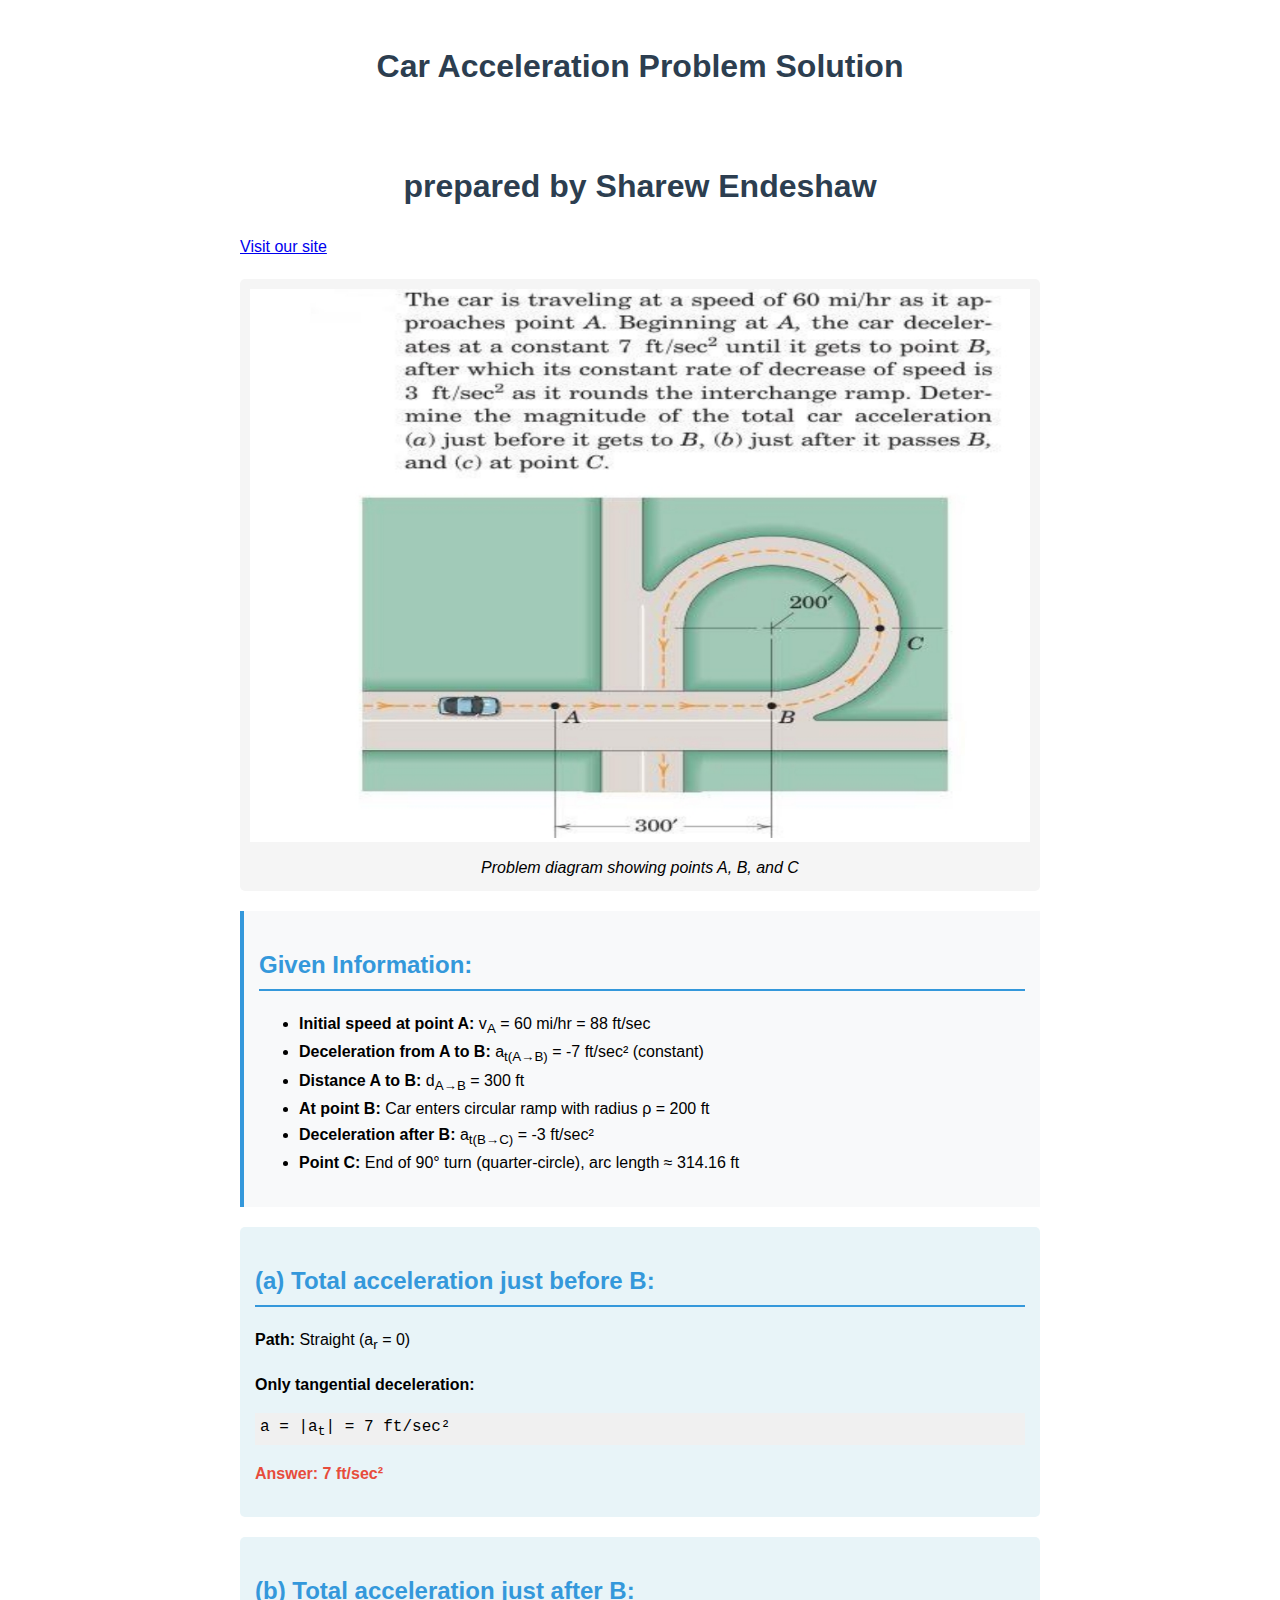
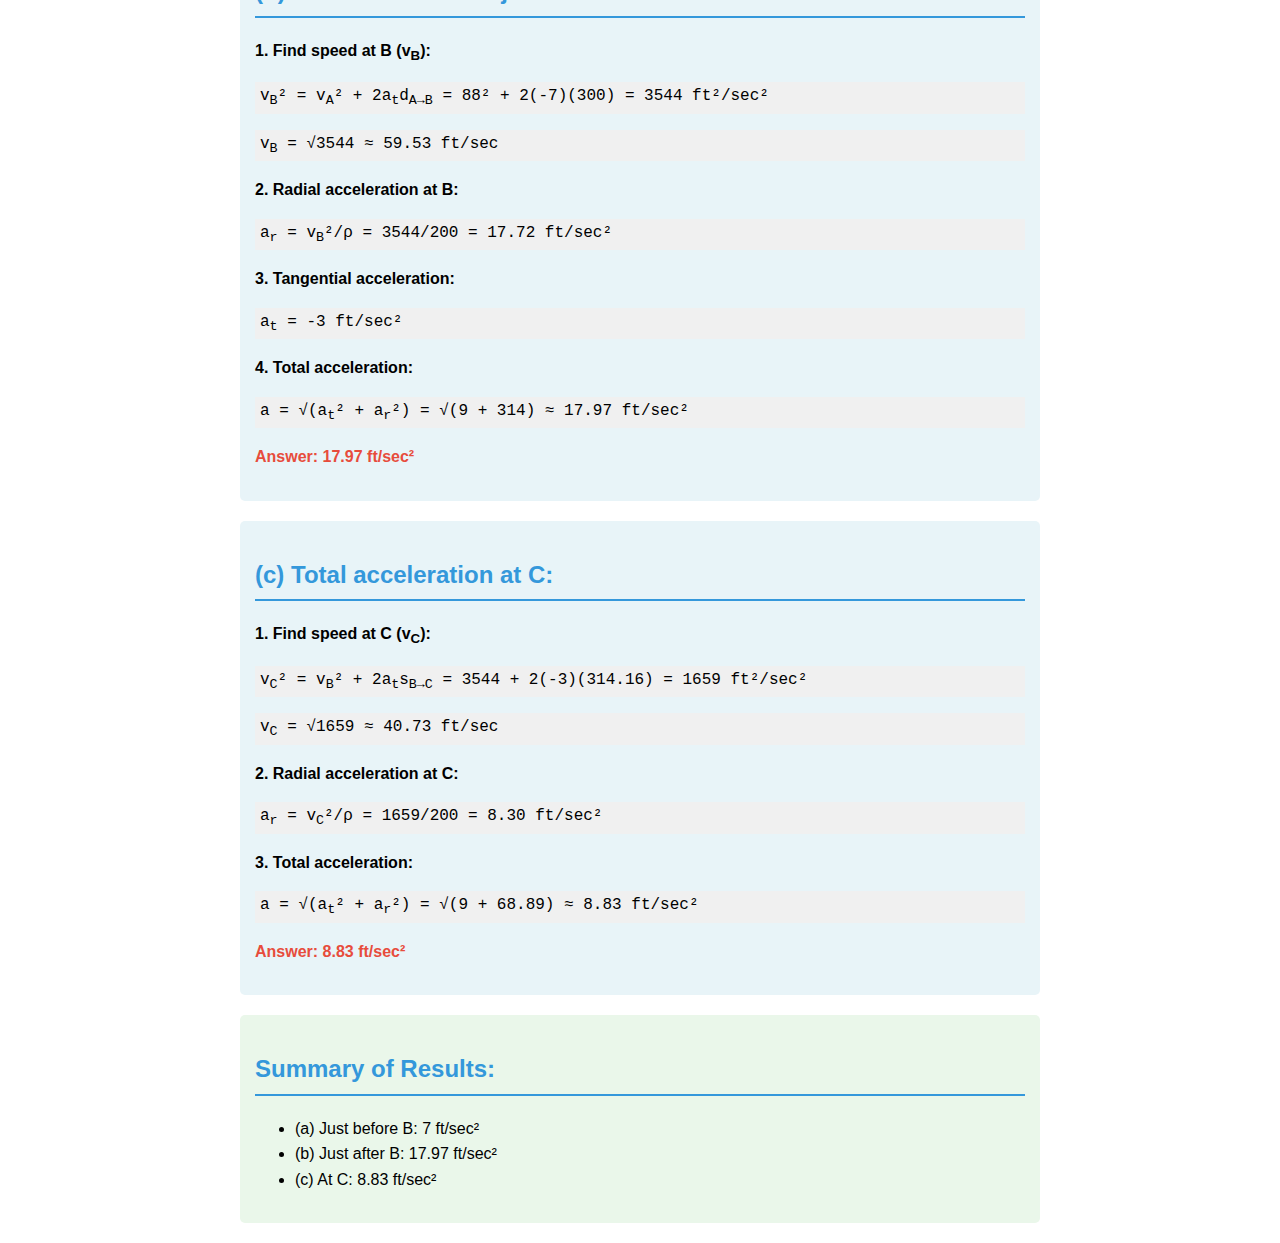
<file: ramp.html>
<!DOCTYPE html>
<html lang="en">
<head>
  <meta charset="UTF-8">
  <meta name="viewport" content="width=device-width, initial-scale=1.0">
    <title>Car Acceleration Problem Solution</title>
    <style>
        body {
            font-family: Arial, sans-serif;
            line-height: 1.6;
            max-width: 800px;
            margin: 0 auto;
            padding: 20px;
        }
        h1 {
            color: #2c3e50;
            text-align: center;
        }
        h2 {
            color: #3498db;
            border-bottom: 2px solid #3498db;
            padding-bottom: 5px;
        }
        .given {
            background-color: #f8f9fa;
            padding: 15px;
            border-left: 4px solid #3498db;
            margin-bottom: 20px;
        }
        .solution {
            background-color: #e8f4f8;
            padding: 15px;
            border-radius: 5px;
            margin-bottom: 20px;
        }
        .answer {
            font-weight: bold;
            color: #e74c3c;
        }
        .formula {
            font-family: "Courier New", monospace;
            background-color: #f0f0f0;
            padding: 2px 5px;
        }
        .summary {
            background-color: #eaf7ea;
            padding: 15px;
            border-radius: 5px;
            margin-top: 20px;
        }
        .problem-image {
            text-align: center;
            margin: 20px 0;
            padding: 10px;
            background-color: #f5f5f5;
            border-radius: 5px;
        }
        .problem-image img {
            max-width: 100%;
            height: auto;
        }
        .image-caption {
            font-style: italic;
            margin-top: 5px;
        }
    </style>
</head>
<body>
    <h1>Car Acceleration Problem Solution</h1><br>
 <h1>prepared by Sharew Endeshaw</h1>
  <a href="https://sharew32.github.io/department-website/public/index.html" target="_blank">Visit our site</a>

    <div class="problem-image">
        <!-- Replace 'image.png' with your actual image file path -->
        <img src="image.png.jpeg" alt="Car acceleration problem diagram">
        <div class="image-caption">Problem diagram showing points A, B, and C</div>
    </div>

    <div class="given">
        <h2>Given Information:</h2>
        <ul>
            <li><strong>Initial speed at point A:</strong> v<sub>A</sub> = 60 mi/hr = 88 ft/sec</li>
            <li><strong>Deceleration from A to B:</strong> a<sub>t(A→B)</sub> = -7 ft/sec² (constant)</li>
            <li><strong>Distance A to B:</strong> d<sub>A→B</sub> = 300 ft</li>
            <li><strong>At point B:</strong> Car enters circular ramp with radius ρ = 200 ft</li>
            <li><strong>Deceleration after B:</strong> a<sub>t(B→C)</sub> = -3 ft/sec²</li>
            <li><strong>Point C:</strong> End of 90° turn (quarter-circle), arc length ≈ 314.16 ft</li>
        </ul>
    </div>

    <div class="solution">
        <h2>(a) Total acceleration just before B:</h2>
        <p><strong>Path:</strong> Straight (a<sub>r</sub> = 0)</p>
        <p><strong>Only tangential deceleration:</strong></p>
        <p class="formula">a = |a<sub>t</sub>| = 7 ft/sec²</p>
        <p class="answer">Answer: 7 ft/sec²</p>
    </div>

    <div class="solution">
        <h2>(b) Total acceleration just after B:</h2>
        <p><strong>1. Find speed at B (v<sub>B</sub>):</strong></p>
        <p class="formula">v<sub>B</sub>² = v<sub>A</sub>² + 2a<sub>t</sub>d<sub>A→B</sub> = 88² + 2(-7)(300) = 3544 ft²/sec²</p>
        <p class="formula">v<sub>B</sub> = √3544 ≈ 59.53 ft/sec</p>
        
        <p><strong>2. Radial acceleration at B:</strong></p>
        <p class="formula">a<sub>r</sub> = v<sub>B</sub>²/ρ = 3544/200 = 17.72 ft/sec²</p>
        
        <p><strong>3. Tangential acceleration:</strong></p>
        <p class="formula">a<sub>t</sub> = -3 ft/sec²</p>
        
        <p><strong>4. Total acceleration:</strong></p>
        <p class="formula">a = √(a<sub>t</sub>² + a<sub>r</sub>²) = √(9 + 314) ≈ 17.97 ft/sec²</p>
        <p class="answer">Answer: 17.97 ft/sec²</p>
    </div>

    <div class="solution">
        <h2>(c) Total acceleration at C:</h2>
        <p><strong>1. Find speed at C (v<sub>C</sub>):</strong></p>
        <p class="formula">v<sub>C</sub>² = v<sub>B</sub>² + 2a<sub>t</sub>s<sub>B→C</sub> = 3544 + 2(-3)(314.16) = 1659 ft²/sec²</p>
        <p class="formula">v<sub>C</sub> = √1659 ≈ 40.73 ft/sec</p>
        
        <p><strong>2. Radial acceleration at C:</strong></p>
        <p class="formula">a<sub>r</sub> = v<sub>C</sub>²/ρ = 1659/200 = 8.30 ft/sec²</p>
        
        <p><strong>3. Total acceleration:</strong></p>
        <p class="formula">a = √(a<sub>t</sub>² + a<sub>r</sub>²) = √(9 + 68.89) ≈ 8.83 ft/sec²</p>
        <p class="answer">Answer: 8.83 ft/sec²</p>
    </div>

    <div class="summary">
        <h2>Summary of Results:</h2>
        <ul>
            <li>(a) Just before B: 7 ft/sec²</li>
            <li>(b) Just after B: 17.97 ft/sec²</li>
            <li>(c) At C: 8.83 ft/sec²</li>
        </ul>
    </div>
</body>
</html>
</file>
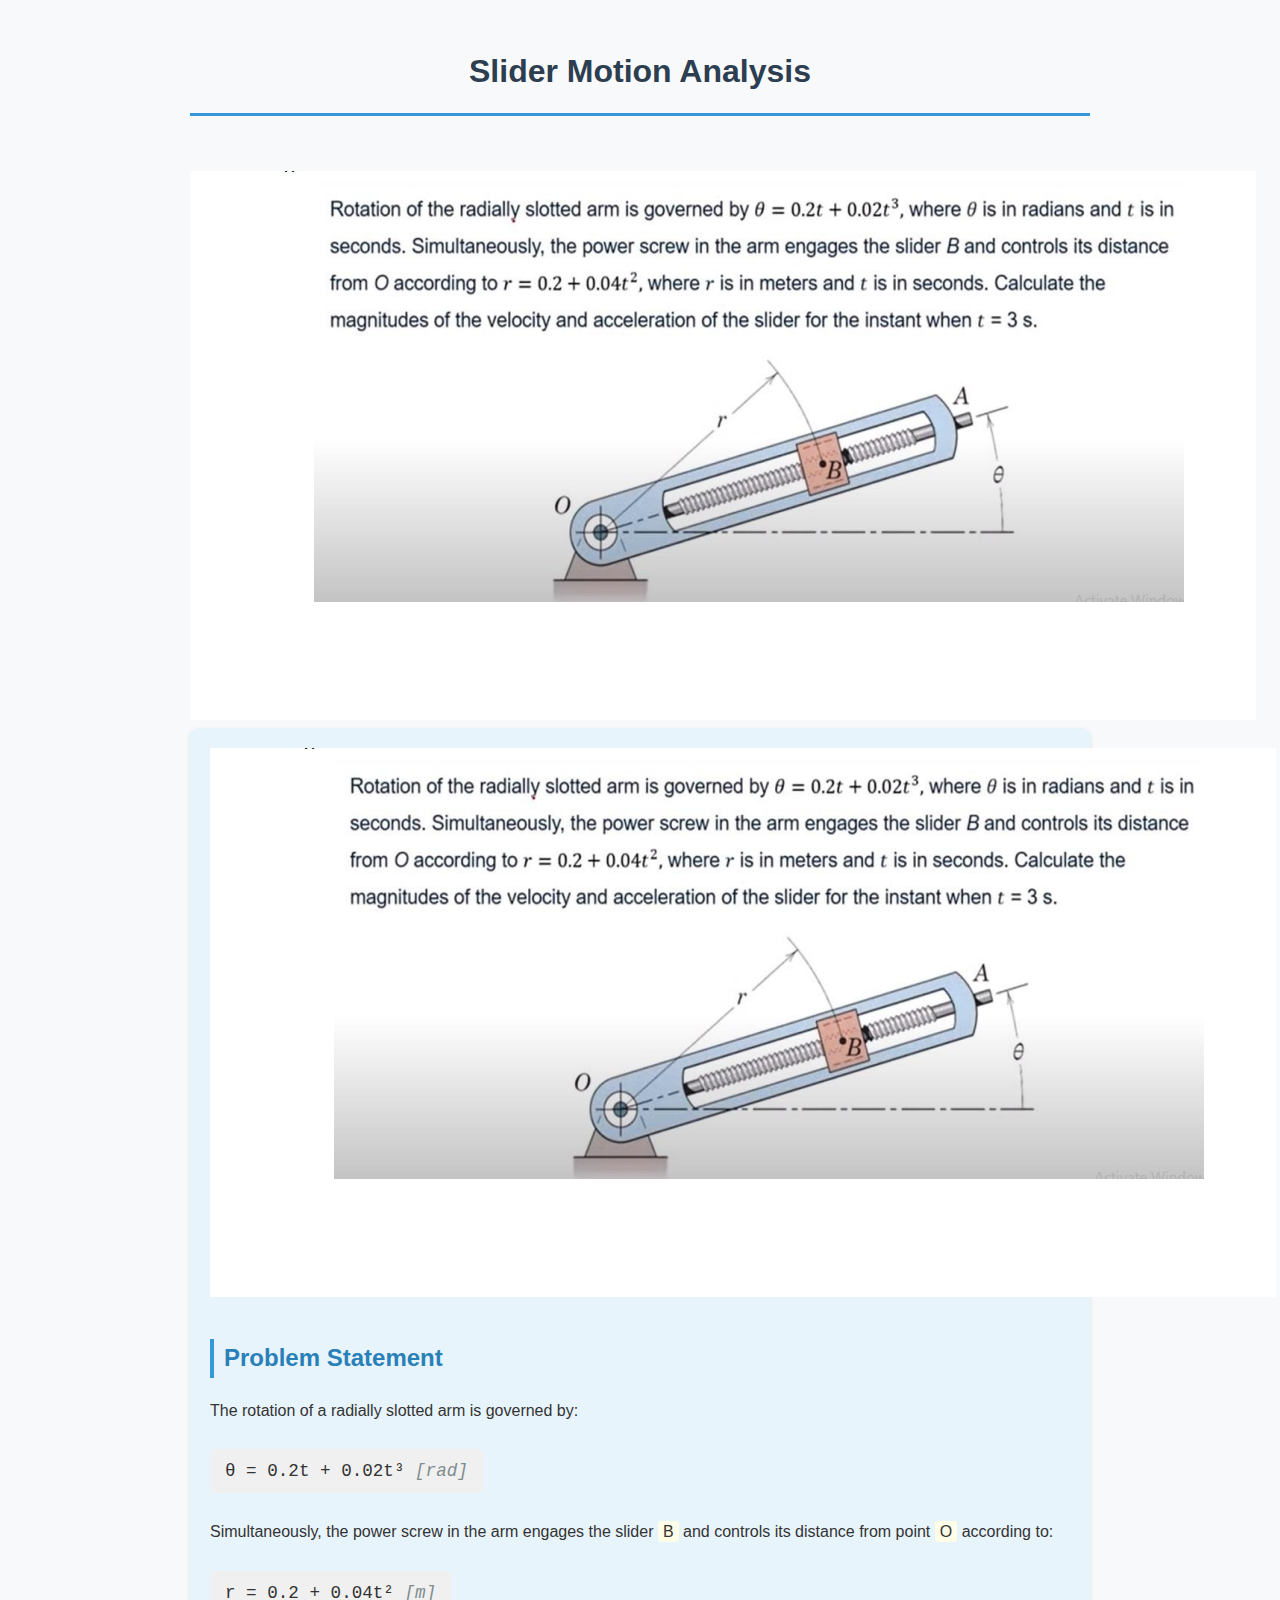
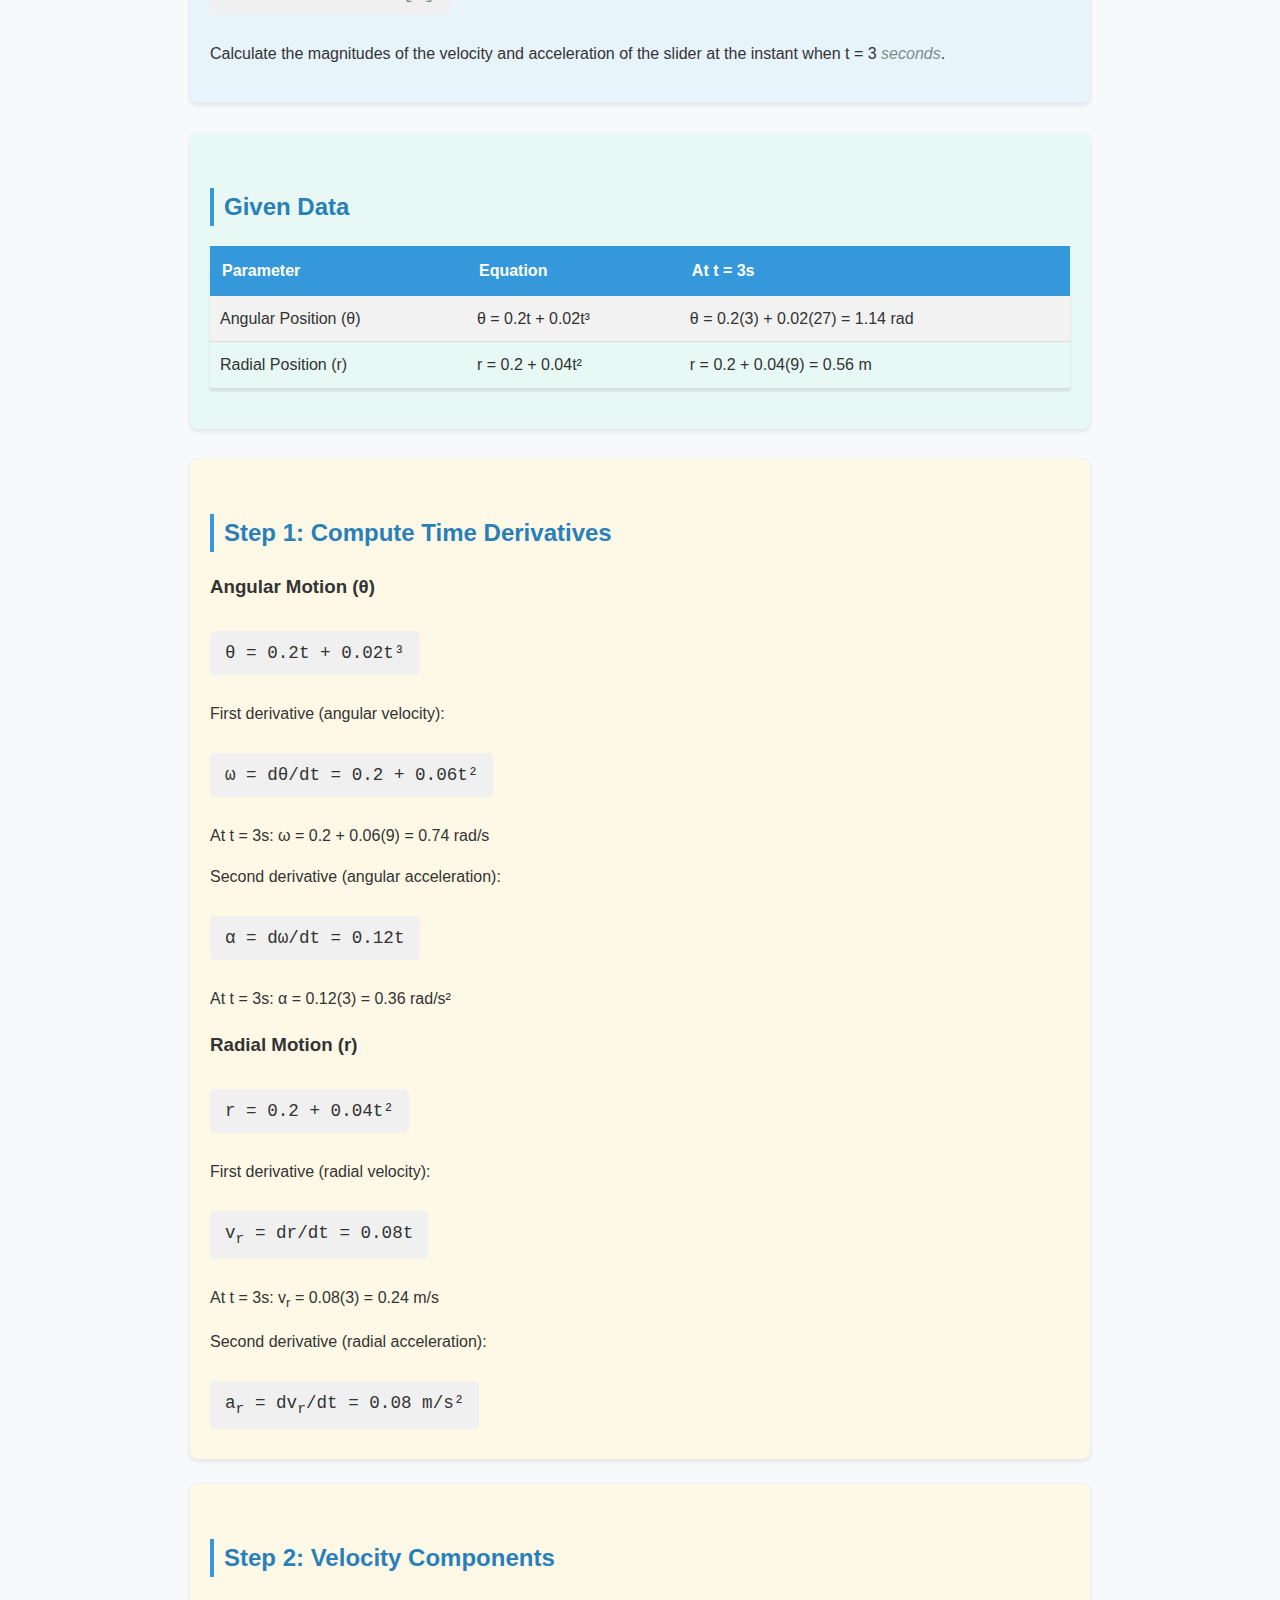
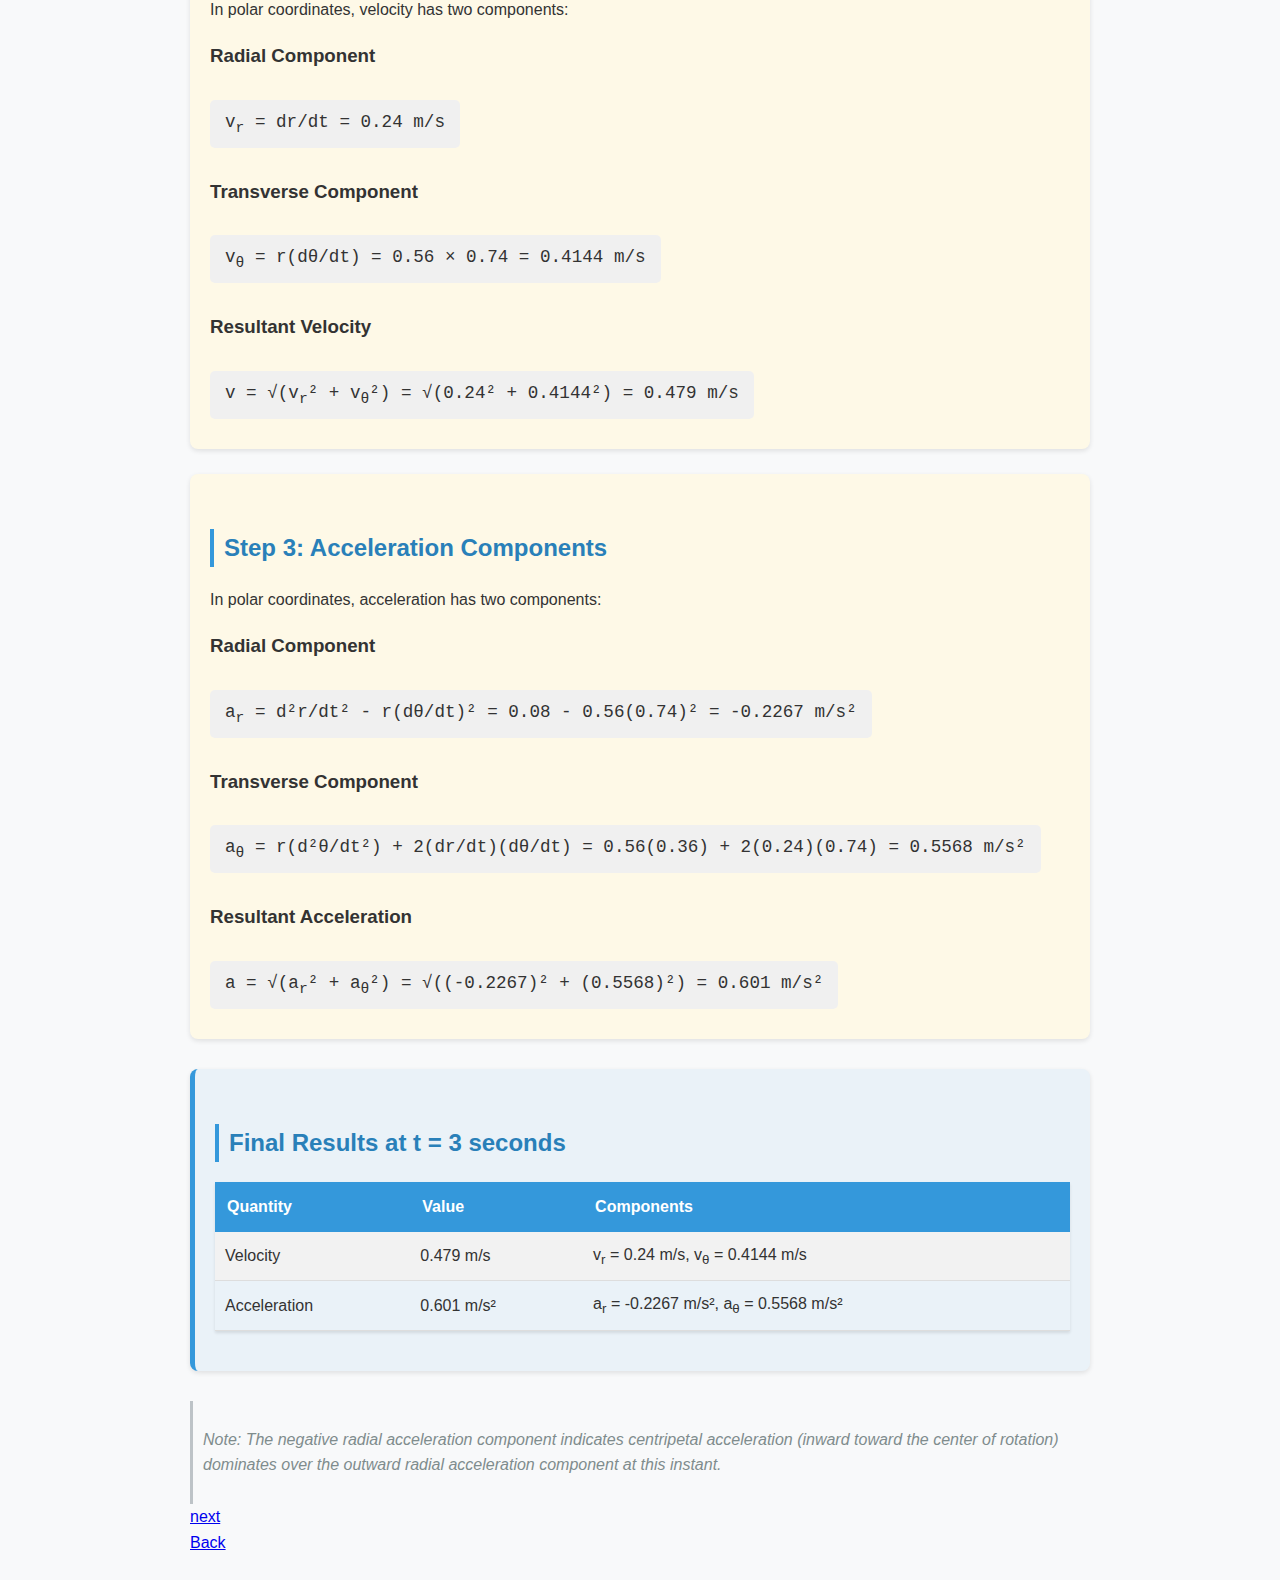
<file: slottedarm.html>
<!DOCTYPE html>
<html lang="en">
<head>
    <meta charset="UTF-8">
    <meta name="viewport" content="width=device-width, initial-scale=1.0">
    <title>Slider Motion Analysis</title>
    <style>
        body {
            font-family: 'Arial', sans-serif;
            line-height: 1.6;
            color: #333;
            max-width: 900px;
            margin: 0 auto;
            padding: 25px;
            background-color: #f8f9fa;
        }
        h1 {
            color: #2c3e50;
            text-align: center;
            border-bottom: 3px solid #3498db;
            padding-bottom: 15px;
            margin-bottom: 30px;
        }
        h2 {
            color: #2980b9;
            margin-top: 35px;
            border-left: 4px solid #3498db;
            padding-left: 10px;
        }
        .problem-statement {
            background-color: #e8f4fc;
            padding: 20px;
            border-radius: 8px;
            margin-bottom: 30px;
            box-shadow: 0 2px 5px rgba(0,0,0,0.1);
        }
        .given-data {
            background-color: #e8f8f5;
            padding: 20px;
            border-radius: 8px;
            margin-bottom: 30px;
            box-shadow: 0 2px 5px rgba(0,0,0,0.1);
        }
        .calculation {
            background-color: #fef9e7;
            padding: 20px;
            border-radius: 8px;
            margin: 25px 0;
            box-shadow: 0 2px 5px rgba(0,0,0,0.1);
        }
        .result {
            background-color: #eaf2f8;
            padding: 20px;
            border-radius: 8px;
            margin: 30px 0;
            border-left: 5px solid #3498db;
            box-shadow: 0 2px 5px rgba(0,0,0,0.1);
        }
        .equation {
            font-family: 'Courier New', monospace;
            font-size: 1.1em;
            background-color: #f0f0f0;
            padding: 8px 15px;
            border-radius: 5px;
            display: inline-block;
            margin: 10px 0;
        }
        .vector {
            font-weight: bold;
            color: #c0392b;
        }
        .unit {
            font-style: italic;
            color: #7f8c8d;
        }
        table {
            width: 100%;
            border-collapse: collapse;
            margin: 20px 0;
            box-shadow: 0 2px 3px rgba(0,0,0,0.1);
        }
        th {
            background-color: #3498db;
            color: white;
            text-align: left;
            padding: 12px;
        }
        td {
            padding: 10px;
            border-bottom: 1px solid #ddd;
        }
        tr:nth-child(even) {
            background-color: #f2f2f2;
        }
        .note {
            font-style: italic;
            color: #7f8c8d;
            margin-top: 20px;
            padding: 10px;
            border-left: 3px solid #bdc3c7;
        }
        .highlight {
            background-color: #fffde7;
            padding: 2px 5px;
            border-radius: 3px;
        }
    </style>
</head>
<body>
    <h1>Slider Motion Analysis</h1><br>
    <img src="image4.jpeg" alt="diagram">
    <div class="problem-statement">
        <img src="image3.jpeg" alt="photo">
        <h2>Problem Statement</h2>
        <p>The rotation of a radially slotted arm is governed by:</p>
        <div class="equation">θ = 0.2t + 0.02t³ <span class="unit">[rad]</span></div>
        <p>Simultaneously, the power screw in the arm engages the slider <span class="highlight">B</span> and controls its distance from point <span class="highlight">O</span> according to:</p>
        <div class="equation">r = 0.2 + 0.04t² <span class="unit">[m]</span></div>
        <p>Calculate the magnitudes of the velocity and acceleration of the slider at the instant when t = 3 <span class="unit">seconds</span>.</p>
    </div>

    <div class="given-data">
        <h2>Given Data</h2>
        <table>
            <tr>
                <th>Parameter</th>
                <th>Equation</th>
                <th>At t = 3s</th>
            </tr>
            <tr>
                <td>Angular Position (θ)</td>
                <td>θ = 0.2t + 0.02t³</td>
                <td>θ = 0.2(3) + 0.02(27) = 1.14 rad</td>
            </tr>
            <tr>
                <td>Radial Position (r)</td>
                <td>r = 0.2 + 0.04t²</td>
                <td>r = 0.2 + 0.04(9) = 0.56 m</td>
            </tr>
        </table>
    </div>

    <div class="calculation">
        <h2>Step 1: Compute Time Derivatives</h2>
        
        <h3>Angular Motion (θ)</h3>
        <div class="equation">θ = 0.2t + 0.02t³</div>
        <p>First derivative (angular velocity):</p>
        <div class="equation">ω = dθ/dt = 0.2 + 0.06t²</div>
        <p>At t = 3s: ω = 0.2 + 0.06(9) = 0.74 rad/s</p>
        
        <p>Second derivative (angular acceleration):</p>
        <div class="equation">α = dω/dt = 0.12t</div>
        <p>At t = 3s: α = 0.12(3) = 0.36 rad/s²</p>
        
        <h3>Radial Motion (r)</h3>
        <div class="equation">r = 0.2 + 0.04t²</div>
        <p>First derivative (radial velocity):</p>
        <div class="equation">v<sub>r</sub> = dr/dt = 0.08t</div>
        <p>At t = 3s: v<sub>r</sub> = 0.08(3) = 0.24 m/s</p>
        
        <p>Second derivative (radial acceleration):</p>
        <div class="equation">a<sub>r</sub> = dv<sub>r</sub>/dt = 0.08 m/s²</div>
    </div>

    <div class="calculation">
        <h2>Step 2: Velocity Components</h2>
        <p>In polar coordinates, velocity has two components:</p>
        
        <h3>Radial Component</h3>
        <div class="equation">v<sub>r</sub> = dr/dt = 0.24 m/s</div>
        
        <h3>Transverse Component</h3>
        <div class="equation">v<sub>θ</sub> = r(dθ/dt) = 0.56 × 0.74 = 0.4144 m/s</div>
        
        <h3>Resultant Velocity</h3>
        <div class="equation">v = √(v<sub>r</sub>² + v<sub>θ</sub>²) = √(0.24² + 0.4144²) = 0.479 m/s</div>
    </div>

    <div class="calculation">
        <h2>Step 3: Acceleration Components</h2>
        <p>In polar coordinates, acceleration has two components:</p>
        
        <h3>Radial Component</h3>
        <div class="equation">a<sub>r</sub> = d²r/dt² - r(dθ/dt)² = 0.08 - 0.56(0.74)² = -0.2267 m/s²</div>
        
        <h3>Transverse Component</h3>
        <div class="equation">a<sub>θ</sub> = r(d²θ/dt²) + 2(dr/dt)(dθ/dt) = 0.56(0.36) + 2(0.24)(0.74) = 0.5568 m/s²</div>
        
        <h3>Resultant Acceleration</h3>
        <div class="equation">a = √(a<sub>r</sub>² + a<sub>θ</sub>²) = √((-0.2267)² + (0.5568)²) = 0.601 m/s²</div>
    </div>

    <div class="result">
        <h2>Final Results at t = 3 seconds</h2>
        <table>
            <tr>
                <th>Quantity</th>
                <th>Value</th>
                <th>Components</th>
            </tr>
            <tr>
                <td>Velocity</td>
                <td>0.479 m/s</td>
                <td>v<sub>r</sub> = 0.24 m/s, v<sub>θ</sub> = 0.4144 m/s</td>
            </tr>
            <tr>
                <td>Acceleration</td>
                <td>0.601 m/s²</td>
                <td>a<sub>r</sub> = -0.2267 m/s², a<sub>θ</sub> = 0.5568 m/s²</td>
            </tr>
        </table>
    </div>

    <div class="note">
        <p>Note: The negative radial acceleration component indicates centripetal acceleration (inward toward the center of rotation) dominates over the outward radial acceleration component at this instant.</p>
    </div>
    <a href="https://sharew32.github.io/daynamics/relativeVelocity.html" target="_blank" rel="noopener">next</a><br>
    <a href="https://sharew32.github.io/daynamics/ramp.html" target="_blank" rel="noopener">Back</a>
</body>
</html>
</file>
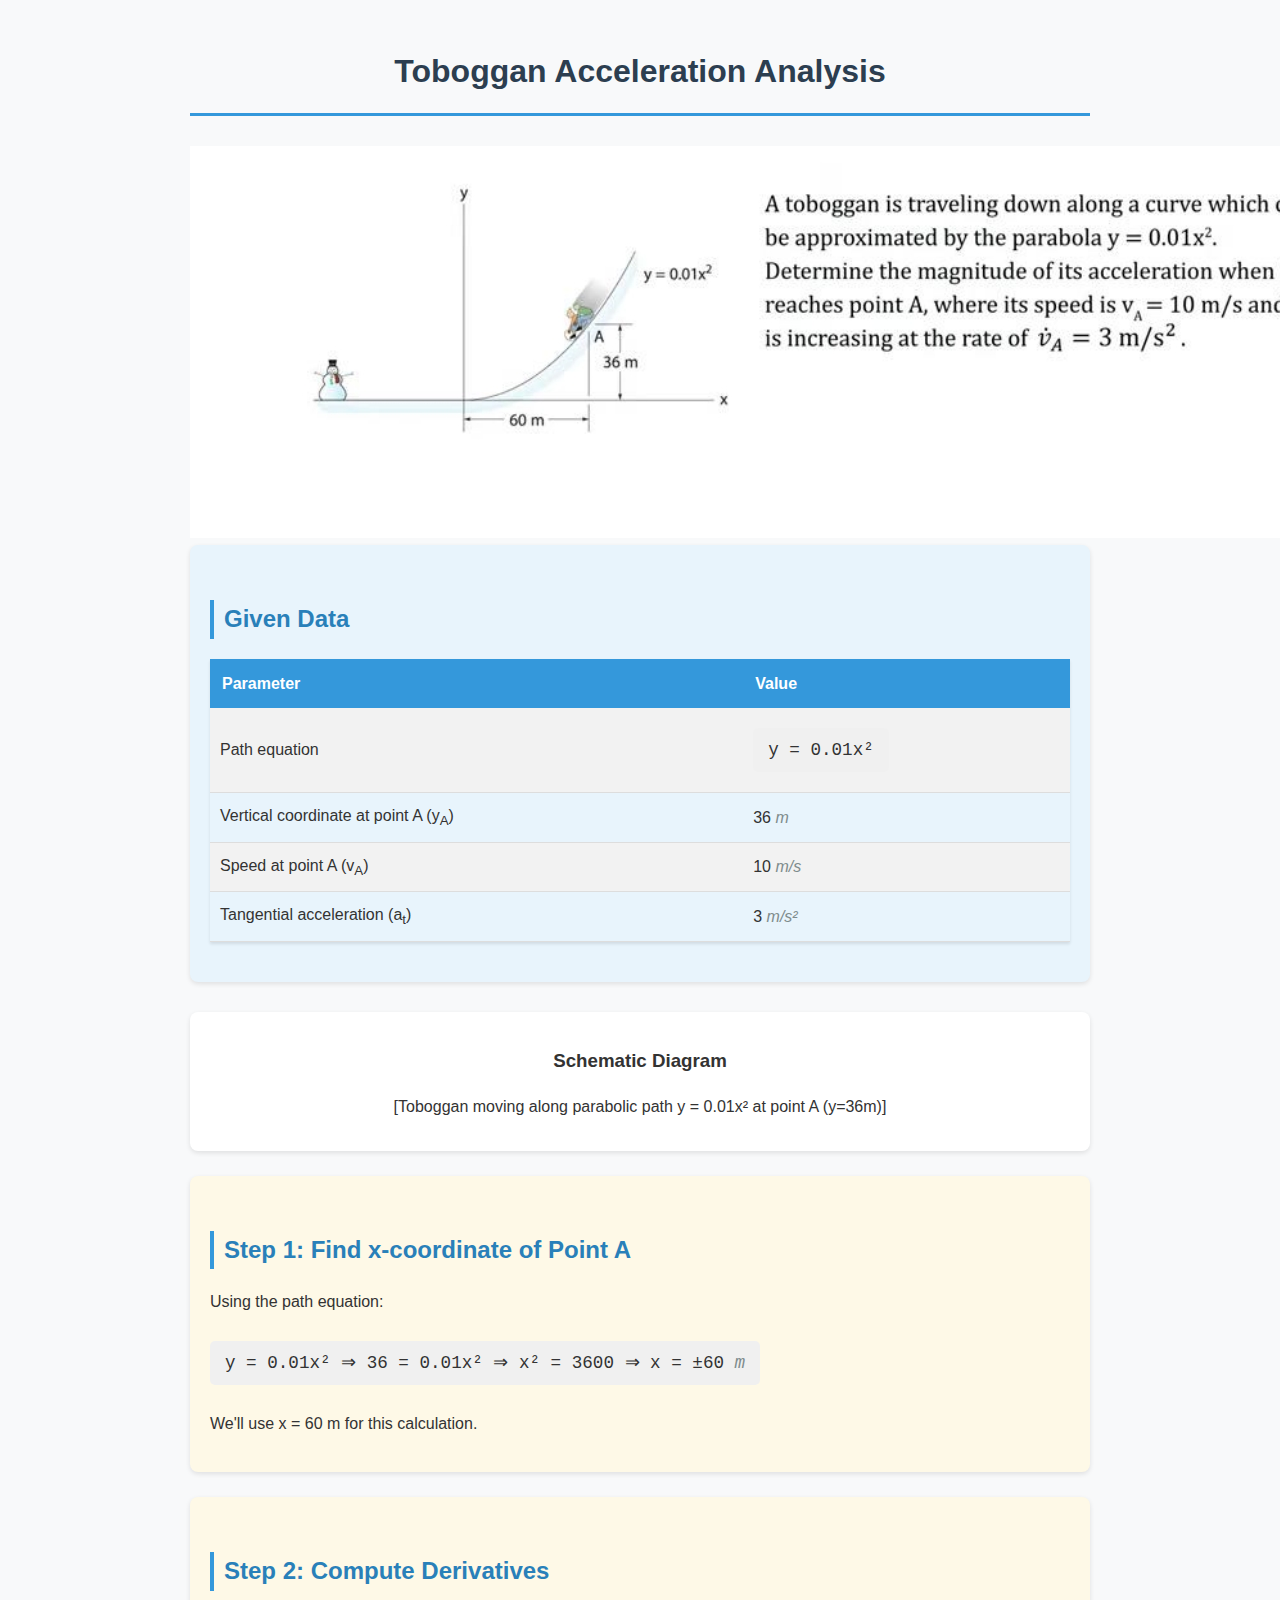
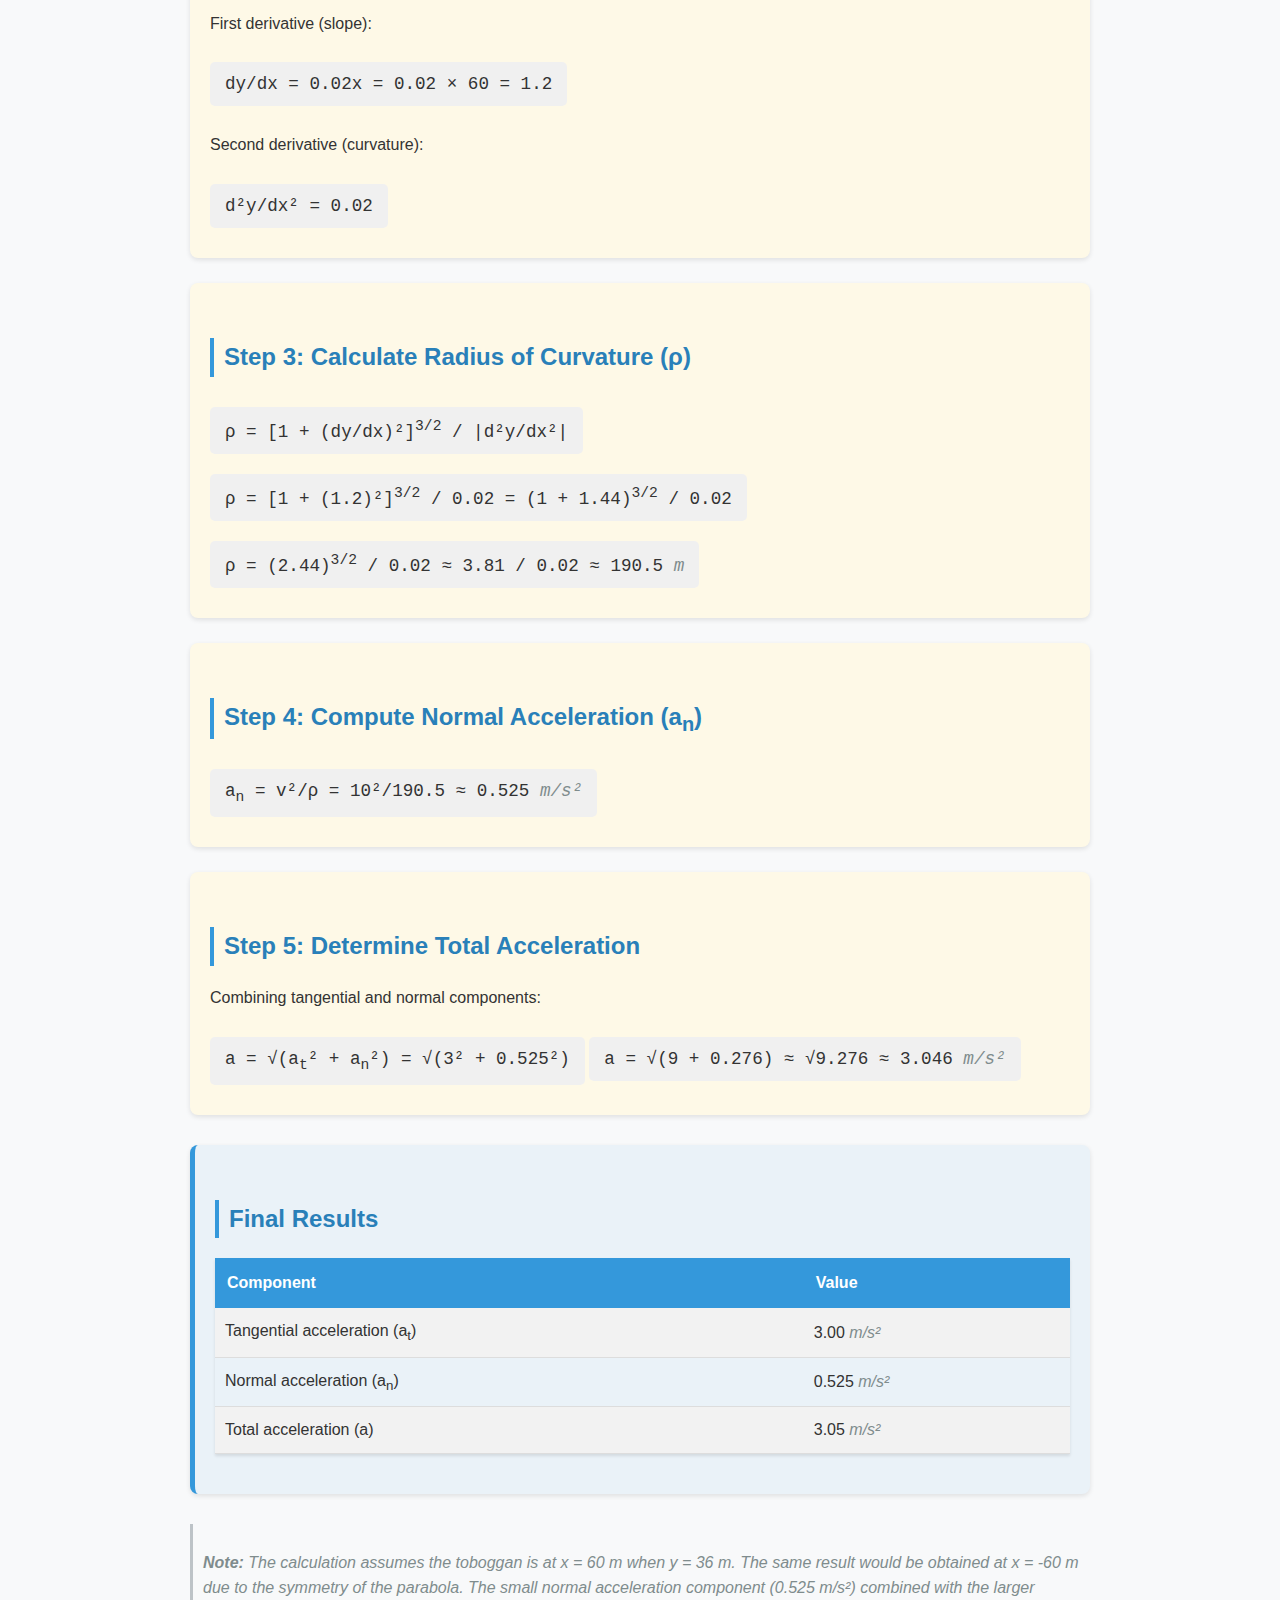
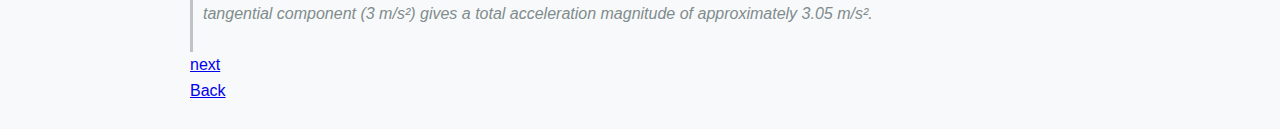
<file: toboggan.html>
<!DOCTYPE html>
<html lang="en">
<head>
    <meta charset="UTF-8">
    <meta name="viewport" content="width=device-width, initial-scale=1.0">
    <title>Toboggan Acceleration Analysis</title>
    <style>
        body {
            font-family: 'Segoe UI', Tahoma, Geneva, Verdana, sans-serif;
            line-height: 1.6;
            color: #333;
            max-width: 900px;
            margin: 0 auto;
            padding: 25px;
            background-color: #f8f9fa;
        }
        h1 {
            color: #2c3e50;
            text-align: center;
            border-bottom: 3px solid #3498db;
            padding-bottom: 15px;
            margin-bottom: 30px;
        }
        h2 {
            color: #2980b9;
            margin-top: 35px;
            border-left: 4px solid #3498db;
            padding-left: 10px;
        }
        .given-data {
            background-color: #e8f4fc;
            padding: 20px;
            border-radius: 8px;
            margin-bottom: 30px;
            box-shadow: 0 2px 5px rgba(0,0,0,0.1);
        }
        .calculation {
            background-color: #fef9e7;
            padding: 20px;
            border-radius: 8px;
            margin: 25px 0;
            box-shadow: 0 2px 5px rgba(0,0,0,0.1);
        }
        .result {
            background-color: #eaf2f8;
            padding: 20px;
            border-radius: 8px;
            margin: 30px 0;
            border-left: 5px solid #3498db;
            box-shadow: 0 2px 5px rgba(0,0,0,0.1);
        }
        .equation {
            font-family: 'Courier New', monospace;
            font-size: 1.1em;
            background-color: #f0f0f0;
            padding: 8px 15px;
            border-radius: 5px;
            display: inline-block;
            margin: 10px 0;
        }
        .vector {
            font-weight: bold;
            color: #c0392b;
        }
        .unit {
            font-style: italic;
            color: #7f8c8d;
        }
        table {
            width: 100%;
            border-collapse: collapse;
            margin: 20px 0;
            box-shadow: 0 2px 3px rgba(0,0,0,0.1);
        }
        th {
            background-color: #3498db;
            color: white;
            text-align: left;
            padding: 12px;
        }
        td {
            padding: 10px;
            border-bottom: 1px solid #ddd;
        }
        tr:nth-child(even) {
            background-color: #f2f2f2;
        }
        .note {
            font-style: italic;
            color: #7f8c8d;
            margin-top: 20px;
            padding: 10px;
            border-left: 3px solid #bdc3c7;
        }
        .diagram {
            text-align: center;
            margin: 20px 0;
            padding: 15px;
            background-color: #fff;
            border-radius: 8px;
            box-shadow: 0 2px 5px rgba(0,0,0,0.1);
        }
        .diagram img {
            max-width: 100%;
            height: auto;
            border: 1px solid #ddd;
        }
    </style>
</head>
<body>
    <h1>Toboggan Acceleration Analysis</h1>
    <img src="image2.jpeg" alt="Toboggan on parabolic path diagram">
    
    <div class="given-data">
        <h2>Given Data</h2>
        <table>
            <tr>
                <th>Parameter</th>
                <th>Value</th>
            </tr>
            <tr>
                <td>Path equation</td>
                <td><span class="equation">y = 0.01x²</span></td>
            </tr>
            <tr>
                <td>Vertical coordinate at point A (y<sub>A</sub>)</td>
                <td>36 <span class="unit">m</span></td>
            </tr>
            <tr>
                <td>Speed at point A (v<sub>A</sub>)</td>
                <td>10 <span class="unit">m/s</span></td>
            </tr>
            <tr>
                <td>Tangential acceleration (a<sub>t</sub>)</td>
                <td>3 <span class="unit">m/s²</span></td>
            </tr>
        </table>
    </div>

    <div class="diagram">
        <h3>Schematic Diagram</h3>
        <p>[Toboggan moving along parabolic path y = 0.01x² at point A (y=36m)]</p>
    </div>

    <div class="calculation">
        <h2>Step 1: Find x-coordinate of Point A</h2>
        <p>Using the path equation:</p>
        <div class="equation">y = 0.01x² ⇒ 36 = 0.01x² ⇒ x² = 3600 ⇒ x = ±60 <span class="unit">m</span></div>
        <p>We'll use x = 60 m for this calculation.</p>
    </div>

    <div class="calculation">
        <h2>Step 2: Compute Derivatives</h2>
        <p>First derivative (slope):</p>
        <div class="equation">dy/dx = 0.02x = 0.02 × 60 = 1.2</div>
        <p>Second derivative (curvature):</p>
        <div class="equation">d²y/dx² = 0.02</div>
    </div>

    <div class="calculation">
        <h2>Step 3: Calculate Radius of Curvature (ρ)</h2>
        <div class="equation">ρ = [1 + (dy/dx)²]<sup>3/2</sup> / |d²y/dx²|</div>
        <div class="equation">ρ = [1 + (1.2)²]<sup>3/2</sup> / 0.02 = (1 + 1.44)<sup>3/2</sup> / 0.02</div>
        <div class="equation">ρ = (2.44)<sup>3/2</sup> / 0.02 ≈ 3.81 / 0.02 ≈ 190.5 <span class="unit">m</span></div>
    </div>

    <div class="calculation">
        <h2>Step 4: Compute Normal Acceleration (a<sub>n</sub>)</h2>
        <div class="equation">a<sub>n</sub> = v²/ρ = 10²/190.5 ≈ 0.525 <span class="unit">m/s²</span></div>
    </div>

    <div class="calculation">
        <h2>Step 5: Determine Total Acceleration</h2>
        <p>Combining tangential and normal components:</p>
        <div class="equation">a = √(a<sub>t</sub>² + a<sub>n</sub>²) = √(3² + 0.525²)</div>
        <div class="equation">a = √(9 + 0.276) ≈ √9.276 ≈ 3.046 <span class="unit">m/s²</span></div>
    </div>

    <div class="result">
        <h2>Final Results</h2>
        <table>
            <tr>
                <th>Component</th>
                <th>Value</th>
            </tr>
            <tr>
                <td>Tangential acceleration (a<sub>t</sub>)</td>
                <td>3.00 <span class="unit">m/s²</span></td>
            </tr>
            <tr>
                <td>Normal acceleration (a<sub>n</sub>)</td>
                <td>0.525 <span class="unit">m/s²</span></td>
            </tr>
            <tr>
                <td>Total acceleration (a)</td>
                <td>3.05 <span class="unit">m/s²</span></td>
            </tr>
        </table>
    </div>

    <div class="note">
        <p><strong>Note:</strong> The calculation assumes the toboggan is at x = 60 m when y = 36 m. The same result would be obtained at x = -60 m due to the symmetry of the parabola. The small normal acceleration component (0.525 m/s²) combined with the larger tangential component (3 m/s²) gives a total acceleration magnitude of approximately 3.05 m/s².</p>
    </div>
    
    <a href="https://sharew32.github.io/daynamics/ramp.html" target="_blank" rel="noopener">next</a><br>
    <a href="https://sharew32.github.io/daynamics/projectil.html" target="_blank" rel="noopener">Back</a>
</body>
</html>
</file>
